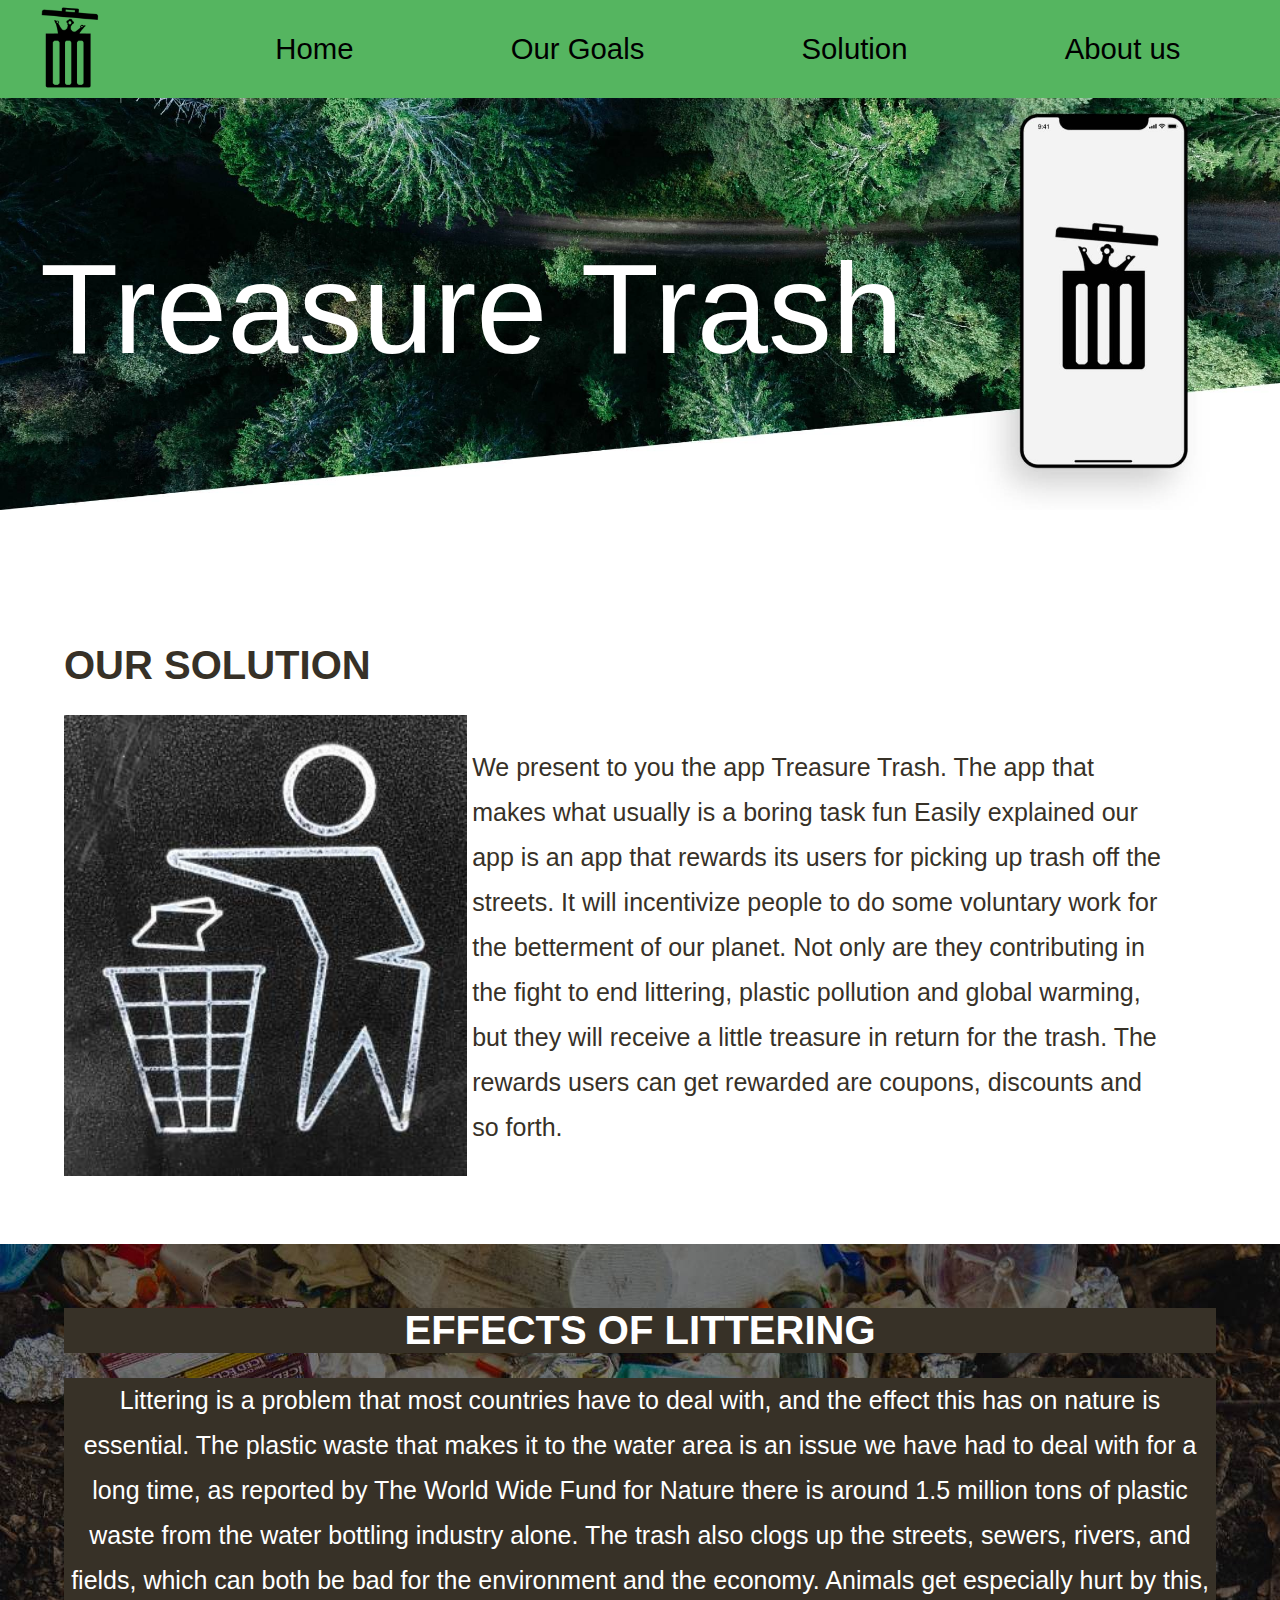
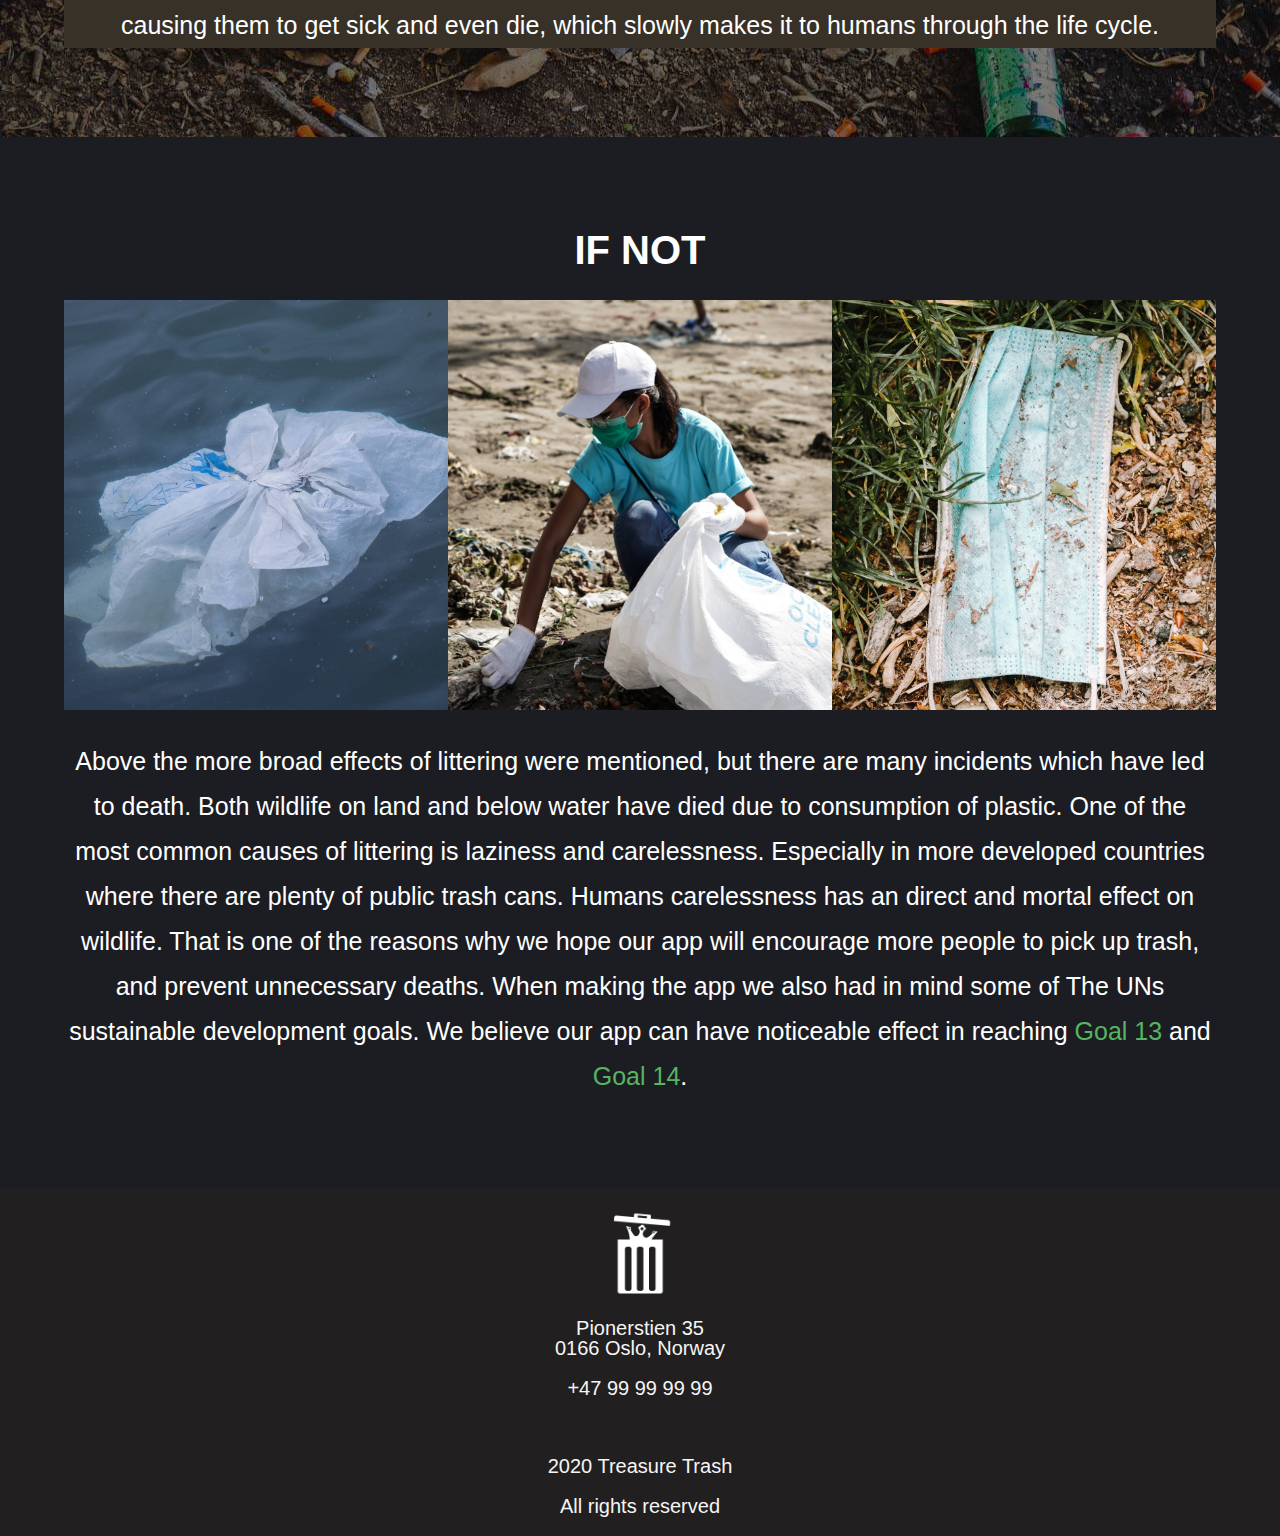
<file: index.html>
<!DOCTYPE html>

<html lang="en">
    <head>
        <meta charset="utf-8">
        <meta http-equiv="X-UA-Compatible" content="IE=edge">
        <title>Treasure Trash</title>
        <meta name="description" content="">
        <meta name="viewport" content="width=device-width, initial-scale=1">
        <link rel="stylesheet" href="style.css">
        <link rel="stylesheet" href="index.css">
    </head>


    <!-- BODY-->
    <body>
        <!--NAVIGASJONS BAR-->
        <nav>
            <div class="navbar">
                <a href="index.html">
                    <img class="logo" src="logo.png" alt="Logo">
                </a>
                <ul class="navigationButtons">
                    <li><a href="index.html">Home</a></li>
                    <li><a href="our_goals.html">Our Goals</a></li>
                    <li><a href="solution.html">Solution</a></li>
                    <li><a href="about_us.html">About us</a></li>
                </ul>
            </div>
        </nav>

        <div class="hovedside">

		    <div id="bildeheader">
                <img class="img_header" src="Pictures/liten.jpg" alt="Header image">
                <div class="centered">
                    <p class="p_header">
                        Treasure Trash
                    </p>
                </div>
		    </div>
	    

		<div id="main1">
            <h1><strong>OUR SOLUTION</strong></h1>
            <div class="div_bilde1">
                <img class="bilde1" src="Pictures/forsidetrash.jpg" alt="Picture of a person tossing trash">
            </div>
            <div class="p_main1">
                <p>
                We present to you the app Treasure Trash. The app that makes what usually is a boring task fun

                Easily explained our app is an app that rewards its users for picking up trash off the streets. It will incentivize people to do some voluntary work for the betterment of our planet. Not only are they contributing in the fight to end littering, plastic pollution and global warming, but they will receive a little treasure in return for the trash.

                The rewards users can get rewarded are coupons, discounts and so forth.
                </p>
            </div>
        </div>

        <div id="main2">
            <div class="div_main2_h1">
                <h1>EFFECTS OF LITTERING</h1>
            </div>
            <p>Littering is a problem that most countries have to deal with, and the effect this has on nature is essential. The plastic waste that makes it to the water area is an issue we have had to deal with for a long time, as reported by The World Wide Fund for Nature there is around 1.5 million tons of plastic waste from the water bottling industry alone. The trash also clogs up the streets, sewers, rivers, and fields, which can both be bad for the environment and the economy. Animals get especially hurt by this, causing them to get sick and even die, which slowly makes it to humans through the life cycle. </p>
            <!-- https://www.worldwildlife.org/initiatives/oceans -->
        </div>

		<div id="main3">
            <h1>IF NOT</h1>
            <div class="row">
                <div class="column">
                    <img class="img_main3" src="Pictures/bilde1.jpg" style="width:100%" alt="Trash in ocean">
                </div>
                <div class="column">
                    <img class="img_main3" src="Pictures/bilde2.jpg" style="width:100%" alt="Person picking up trash">
                </div>
                <div class="column">
                    <img class="img_main3" src="Pictures/bilde3.jpg" style="width:100%" alt="Mask on the ground">
                </div>
            </div>
            <p>
                Above the more broad effects of littering were mentioned, but there are many incidents which have led to death. Both wildlife on land and below water have died due to consumption of plastic.
                One of the most common causes of littering is laziness and carelessness. Especially in more developed countries where there are plenty of public trash cans.
                Humans carelessness has an direct and mortal effect on wildlife.
                That is one of the reasons why we hope our app will encourage more people to pick up trash, and prevent unnecessary deaths.
                When making the app we also had in mind some of The UNs sustainable development goals. We believe our app can have noticeable effect in reaching <a href="https://sdgs.un.org/goals/goal13"target="_blank" >Goal 13</a> and <a href="https://sdgs.un.org/goals/goal14" target="_blank">Goal 14</a>.
            </p>
        </div>

        <div class="div_footer_flex">
            <div class="footer">
                <div class="img_div_footer">
                    <img class="img_footer" src="Pictures/Logo_white.png" alt="Logo of Treasure Trash">
                </div>
                <p class="p_footer">
                    <a target="_blank" href="https://www.google.com/maps/place/ELLEN+GLEDITSCHS+HUS,+Pilestredet+35,+0166+Oslo/@59.9194912,10.7332298,17z/data=!3m1!4b1!4m5!3m4!1s0x46416e7bfd89e6cf:0xd04027fb4528a60c!8m2!3d59.9194912!4d10.7354185" style="text-decoration: none; color: whitesmoke;">
                    Pionerstien 35
                    <br>
                    0166 Oslo, Norway
                    </a>
                </p>
                <p class="p_footer">+47 99 99 99 99</p>
                <br>
                <p class="p_footer">2020 Treasure Trash</p>
                <p class="p_footer">All rights reserved</p>
            </div>
        </div>

    </div>
    </body>
</html>
</file>
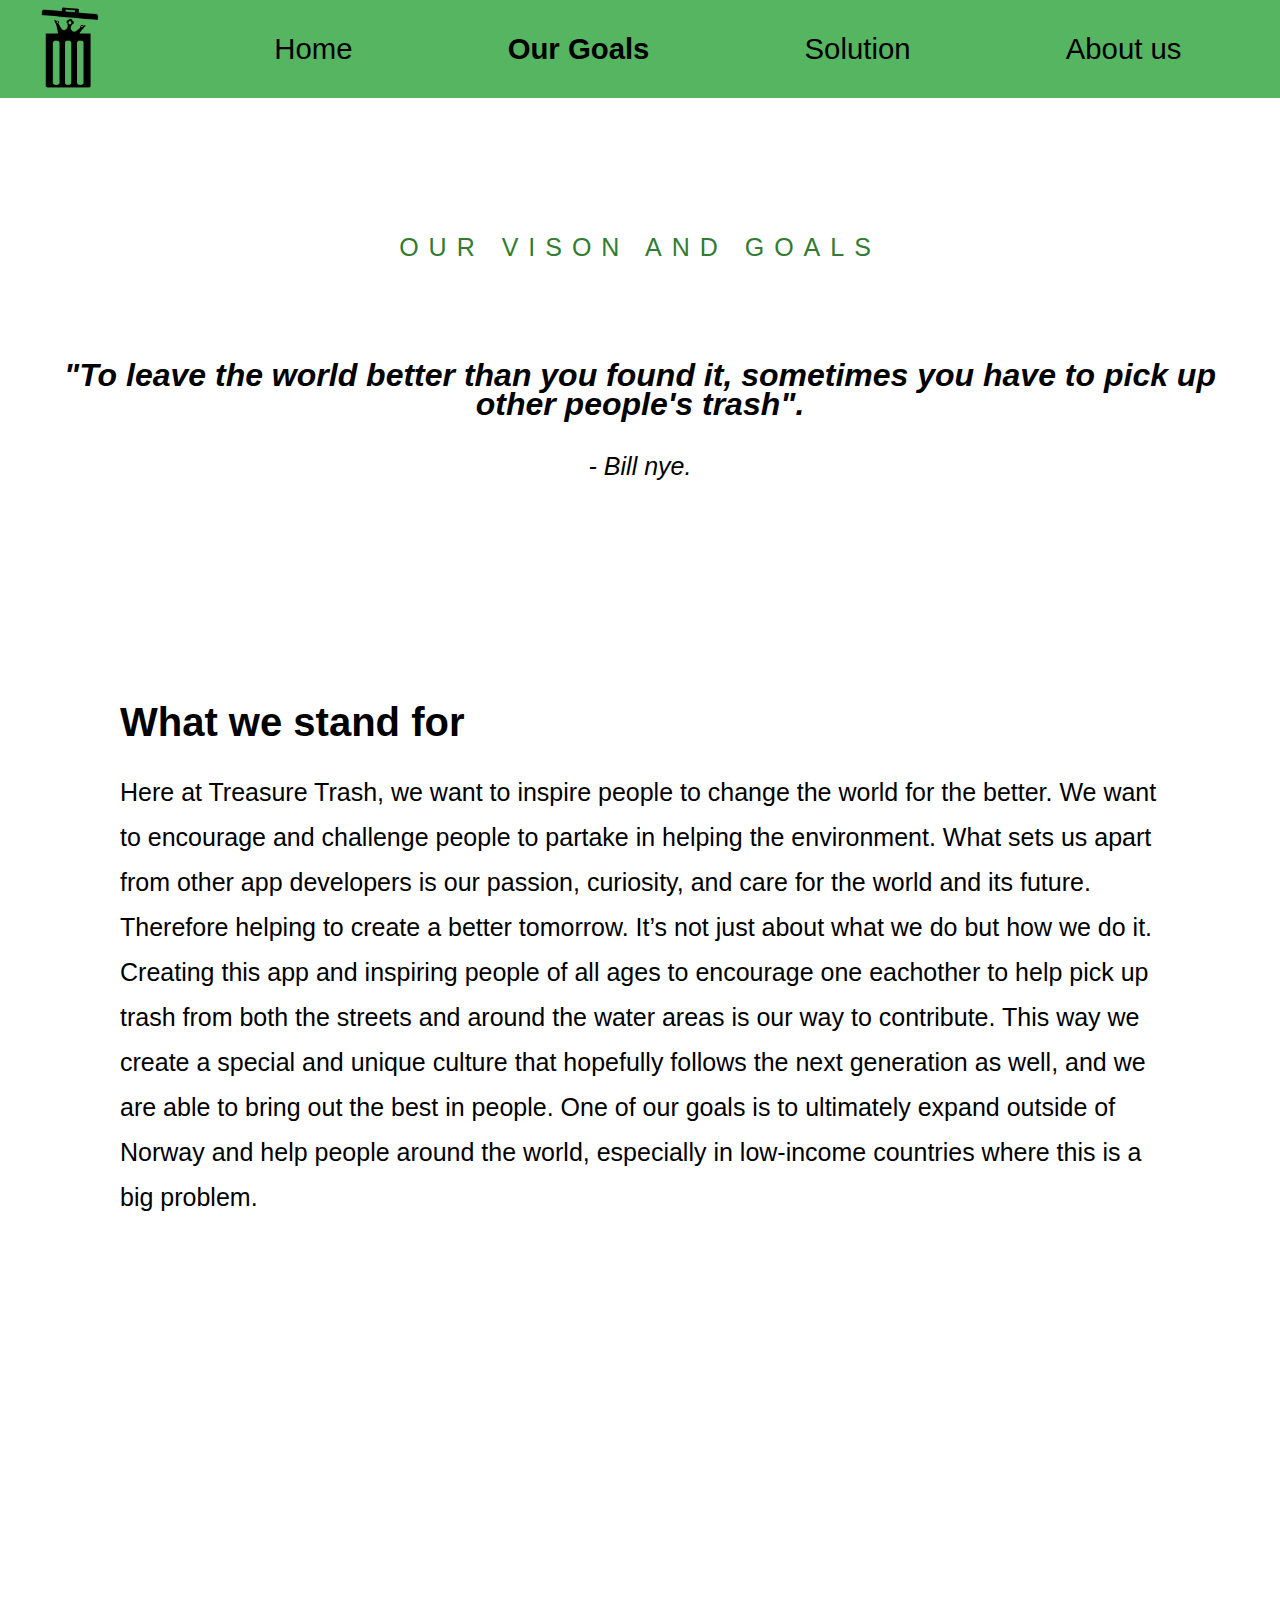
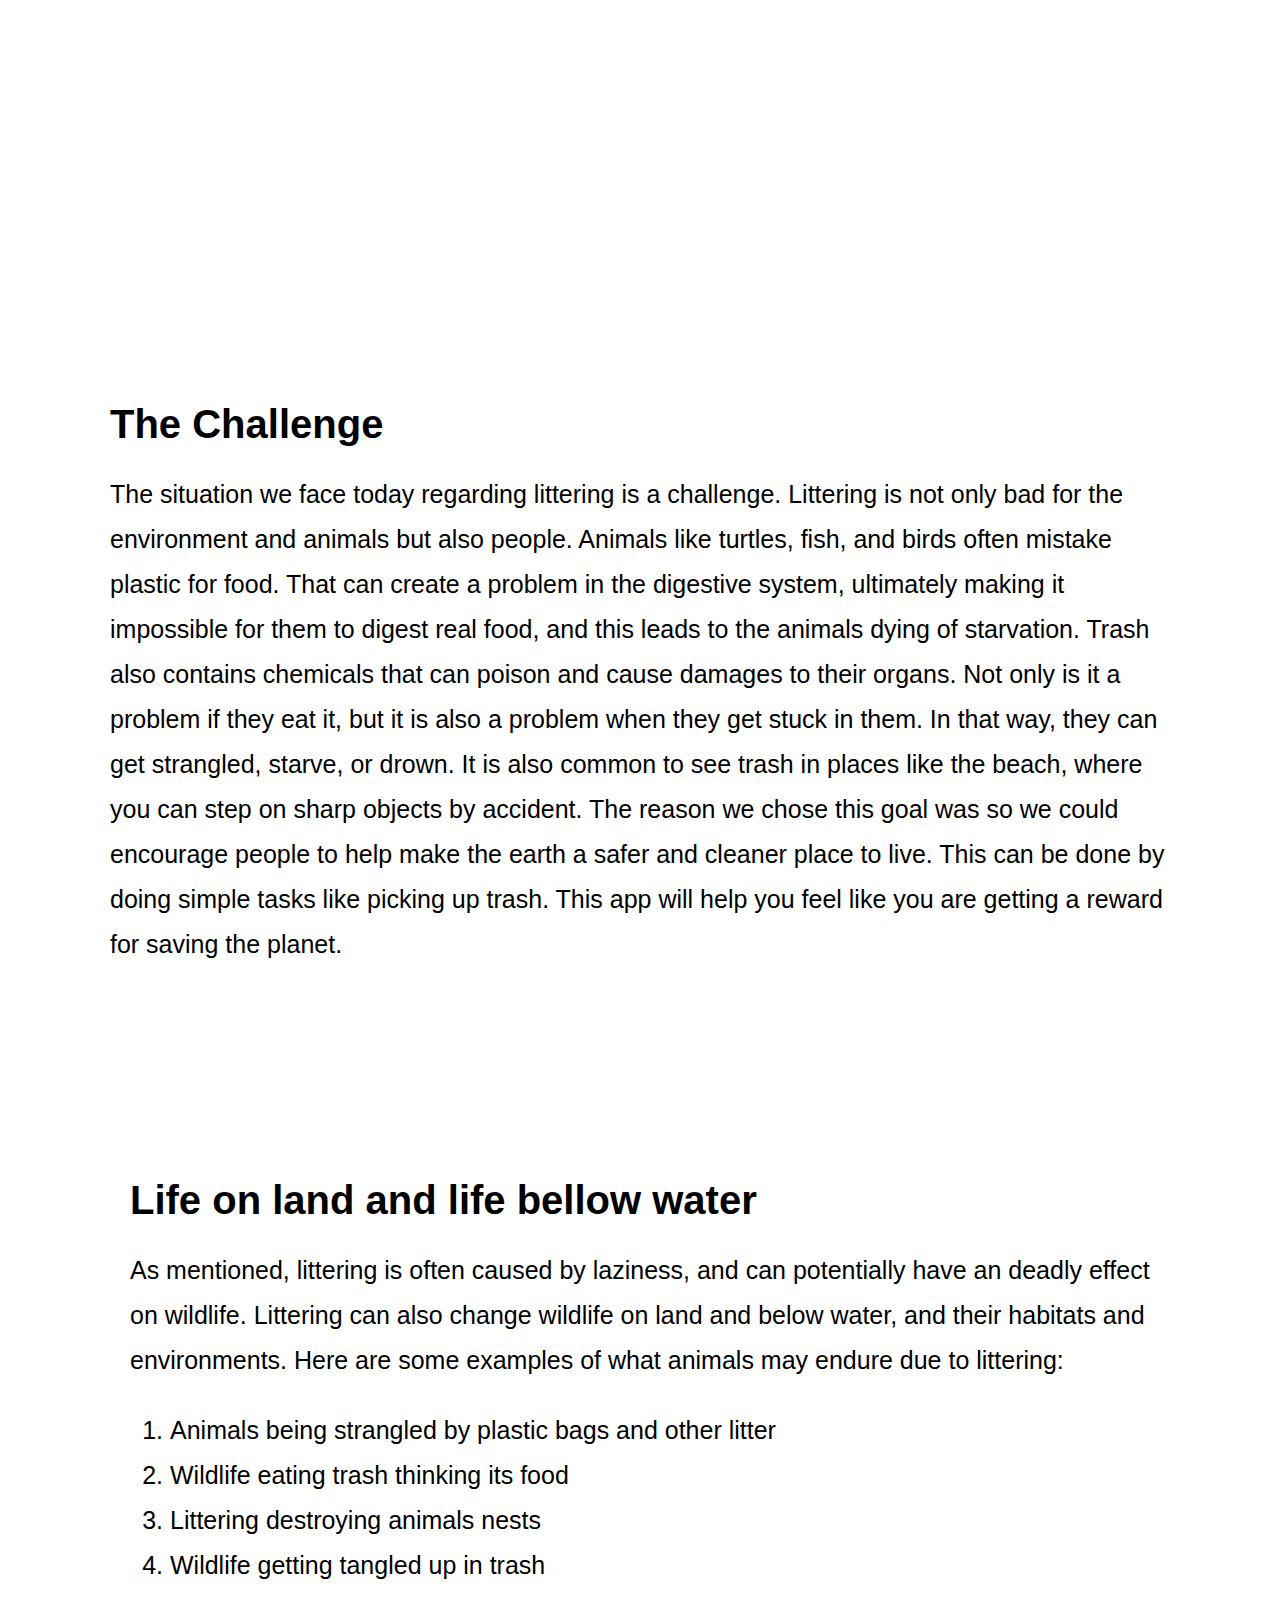
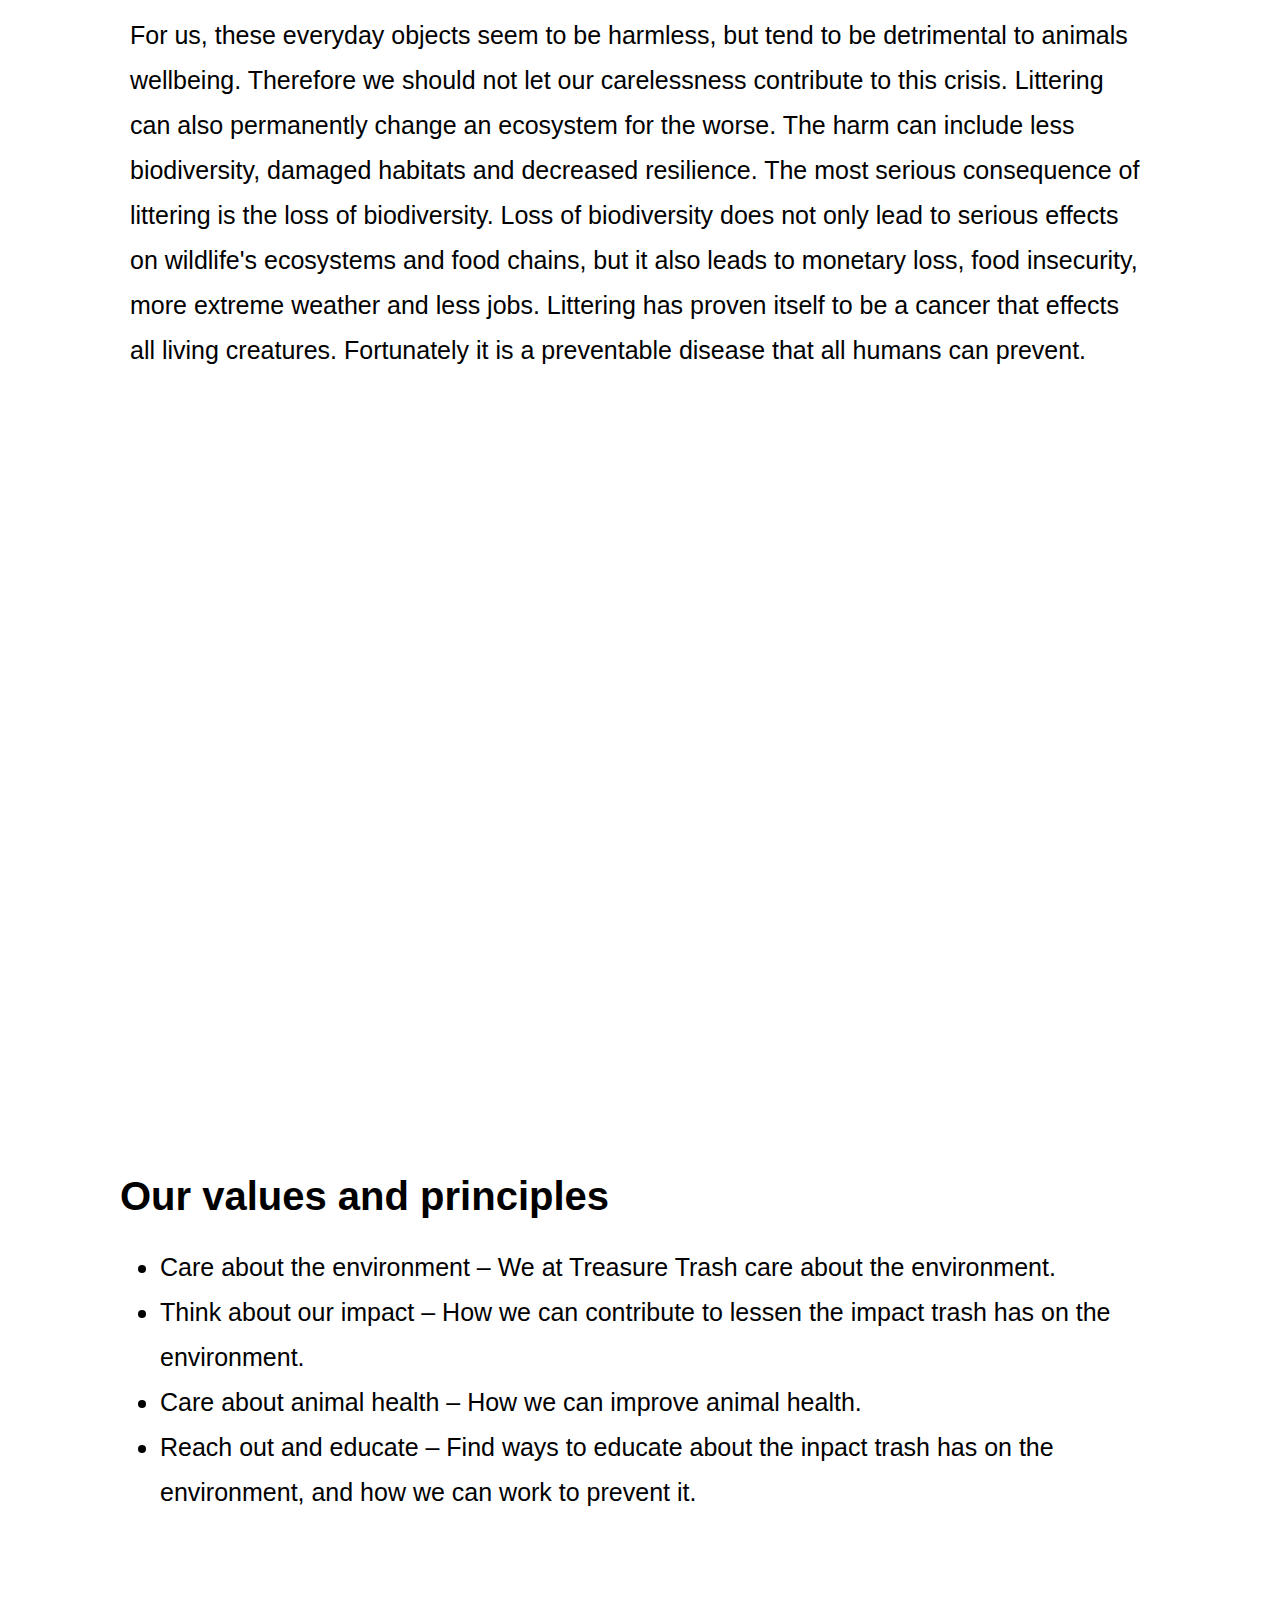
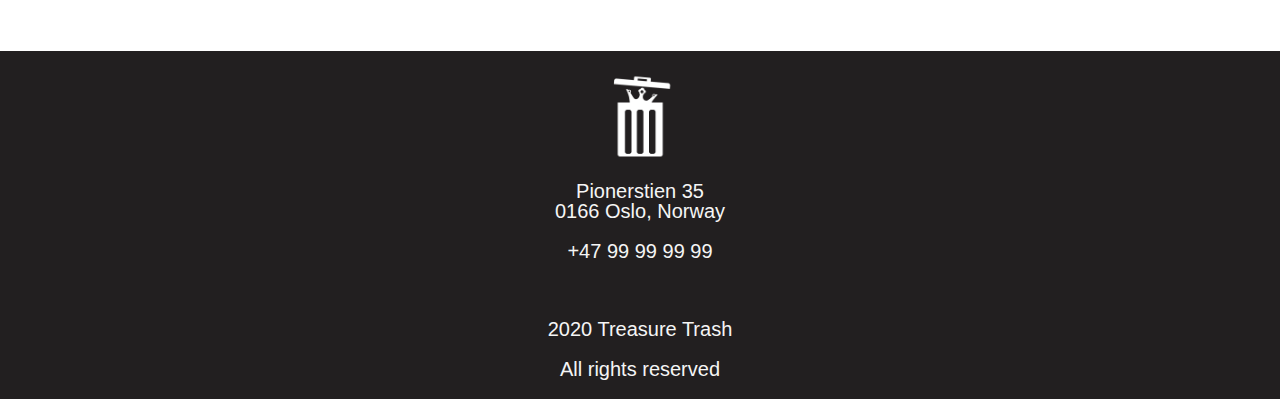
<file: our_goals.html>
<!DOCTYPE html>

<html lang="en">
    <head>
        <meta charset="utf-8">
        <meta http-equiv="X-UA-Compatible" content="IE=edge">
        <title>Treasure Trash - Our Goals</title>
        <meta name="description" content="">
        <meta name="viewport" content="width=device-width, initial-scale=1">
        <link rel="stylesheet" href="style.css">
        <link rel="stylesheet" href="our_goals.css">
       
    </head>


    <!-- BODY-->
    <body class="body">

        <!--NAVIGASJONS BAR-->

        <nav>
            <div class="navbar">
                <a href="index.html">
                <img class="logo" src="logo.png" alt="Logo">
            </a>
                
                <ul class="navigationButtons">
                    <li><a href="index.html">Home</a></li>
                    <div class="hover"><li><a href="our_goals.html">Our Goals</a></li></div>
                    <li><a href="solution.html">Solution</a></li>
                    <li><a href="about_us.html">About us</a></li>
                </ul>
            </div>
    
        </nav>

    </body>
    <body>
        <div class="banner">
            <div class= "pimg1">
                <div class= "ptext1">
                    <span class="border2"></span>
                    <p>Our vison and goals </p>
                </div>
            </div>
        </div>
        
        <section class="section section-1">
            <h1> "To leave the world better than you found it, sometimes you have to pick up other people's trash".</h1>
            <p>
                - Bill nye.
            </p>
        </section>
        

        <section class="section section-2">
            <h2>What we stand for </h2>
            <p>
            Here at Treasure Trash, we want to inspire people to change the world for the better. 
            We want to encourage and challenge people to partake in helping the environment. 
            What sets us apart from other app developers is our passion, curiosity, and care for the world and its future. 
            Therefore helping to create a better tomorrow. It’s not just about what we do but how we do it. 
            Creating this app and inspiring people of all ages to encourage one eachother to help pick up trash from both the streets and around the water areas is our way to contribute. 
            This way we create a special and unique culture that hopefully follows the next generation as well, and we are able to bring out the best in people. 
            One of our goals is to ultimately expand outside of Norway and help people around the world, especially in low-income countries where this is a big problem.
            </p>
        </section>
        
        <div class="ptext2">
            <div class= "pimg3">
                <div class= "ptext">
                    <span class="border2">
                    </span>
                </div>
            </div>
        </div>

        <section class="section section-3">
            <h2>The Challenge</h2>
            <p>
                The situation we face today regarding littering is a challenge. 
                Littering is not only bad for the environment and animals but also people. Animals like turtles, fish, and birds often mistake plastic for food. 
                That can create a problem in the digestive system, ultimately making it impossible for them to digest real food, and this leads to the animals dying of starvation. 
                Trash also contains chemicals that can poison and cause damages to their organs. 
                Not only is it a problem if they eat it, but it is also a problem when they get stuck in them. In that way, they can get strangled, starve, or drown. 
                It is also common to see trash in places like the beach, where you can step on sharp objects by accident.
                The reason we chose this goal was so we could encourage people to help make the earth a safer and cleaner place to live. 
                This can be done by doing simple tasks like picking up trash. This app will help you feel like you are getting a reward for saving the planet.</p>
        </section>
    
        <section class="section section-4">
            <h2>Life on land and life bellow water</h2>
            <p>
            As mentioned, littering is often caused by laziness, and can potentially have an deadly effect on wildlife. 
            Littering can also change wildlife on land and below water, and their habitats and environments. Here are some examples of what animals may endure due to littering: 
            </p>

            <ol>
	            <li class="li_section6">Animals being strangled by plastic bags and other litter</li>
	            <li class="li_section6">Wildlife eating trash thinking its food</li>
	            <li class="li_section6">Littering destroying animals nests</li>
                <li class="li_section6">Wildlife getting tangled up in trash</li>
            
            </ol>
            
            <p>
            For us, these everyday objects seem to be harmless, but tend to be detrimental to animals wellbeing. 
            Therefore we should not let our carelessness contribute to this crisis.
            Littering can also permanently change an ecosystem for the worse. 
            The harm can include less biodiversity, damaged habitats and decreased resilience. The most serious consequence of littering is the loss of biodiversity. 
            Loss of biodiversity does not only lead to serious effects on wildlife's ecosystems and food chains, 
            but it also leads to monetary loss, food insecurity, more extreme weather and less jobs. 
            Littering has proven itself to be a cancer that effects all living creatures. Fortunately it is a preventable disease that all humans can prevent.
            </p>
            <!-- 
                https://www.sciencedirect.com/science/article/pii/B9780128150603000086
                https://myenergi.com/blog/2019/08/23/the-effects-of-littering-on-wildlife/
                https://www.treehugger.com/problems-caused-shrinking-biodiversity-4858748
                http://environment.cenn.org/waste-management/publications/reasons-consequences-possible-solutions-littering/ 
            -->
        </section>
        <div class= "pimg5">
            <div class= "ptext">
                <span class="border2">
                </span>
            </div>
        </div>


        <section class="section section-6">
            <h2> Our values and principles</h2>
            <ul>
                <li class="li_section6">Care about the environment – We at Treasure Trash care about the environment.</li>
                <li class="li_section6">Think about our impact – How we can contribute to lessen the impact trash has on the environment.</li>
                <li class="li_section6">Care about animal health – How we can improve animal health.</li>
                <li class="li_section6">Reach out and educate – Find ways to educate about the inpact trash has on the environment, and how we can work to prevent it.</li>
            </ul>
        </section>
        
        <div class="div_footer_flex">
            <div class="footer">
                <div class="img_div_footer">
                    <img class="img_footer" src="Pictures/Logo_white.png" alt="Logo of Treasure Trash">
                </div>
                <p class="p_footer">
                    <a target="_blank" href="https://www.google.com/maps/place/ELLEN+GLEDITSCHS+HUS,+Pilestredet+35,+0166+Oslo/@59.9194912,10.7332298,17z/data=!3m1!4b1!4m5!3m4!1s0x46416e7bfd89e6cf:0xd04027fb4528a60c!8m2!3d59.9194912!4d10.7354185" style="text-decoration: none; color: whitesmoke;">
                        Pionerstien 35
                        <br>
                        0166 Oslo, Norway
                    </a>
                </p>
                <p class="p_footer">+47 99 99 99 99</p>
                <br>
                <p class="p_footer">2020 Treasure Trash</p>
                <p class="p_footer">All rights reserved</p>
            </div> 
        </div>         
    </body>
</html>
</file>
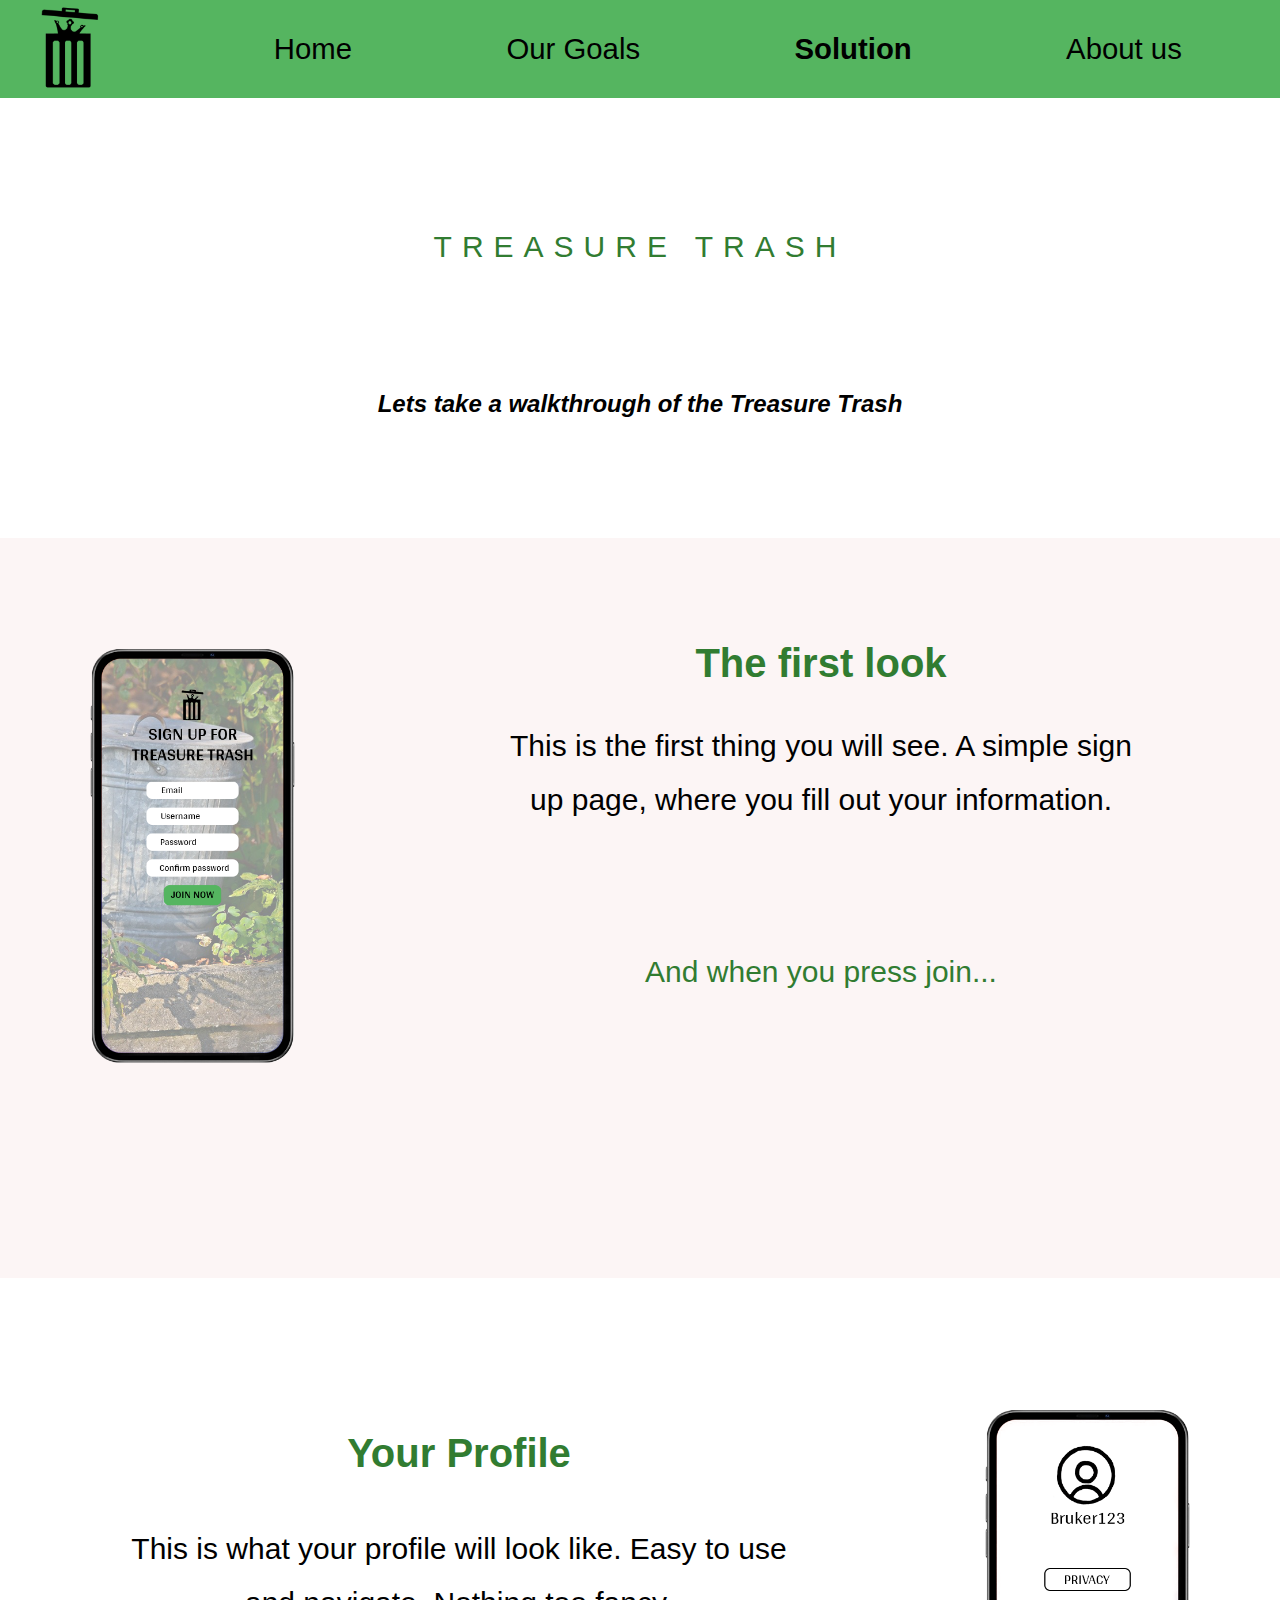
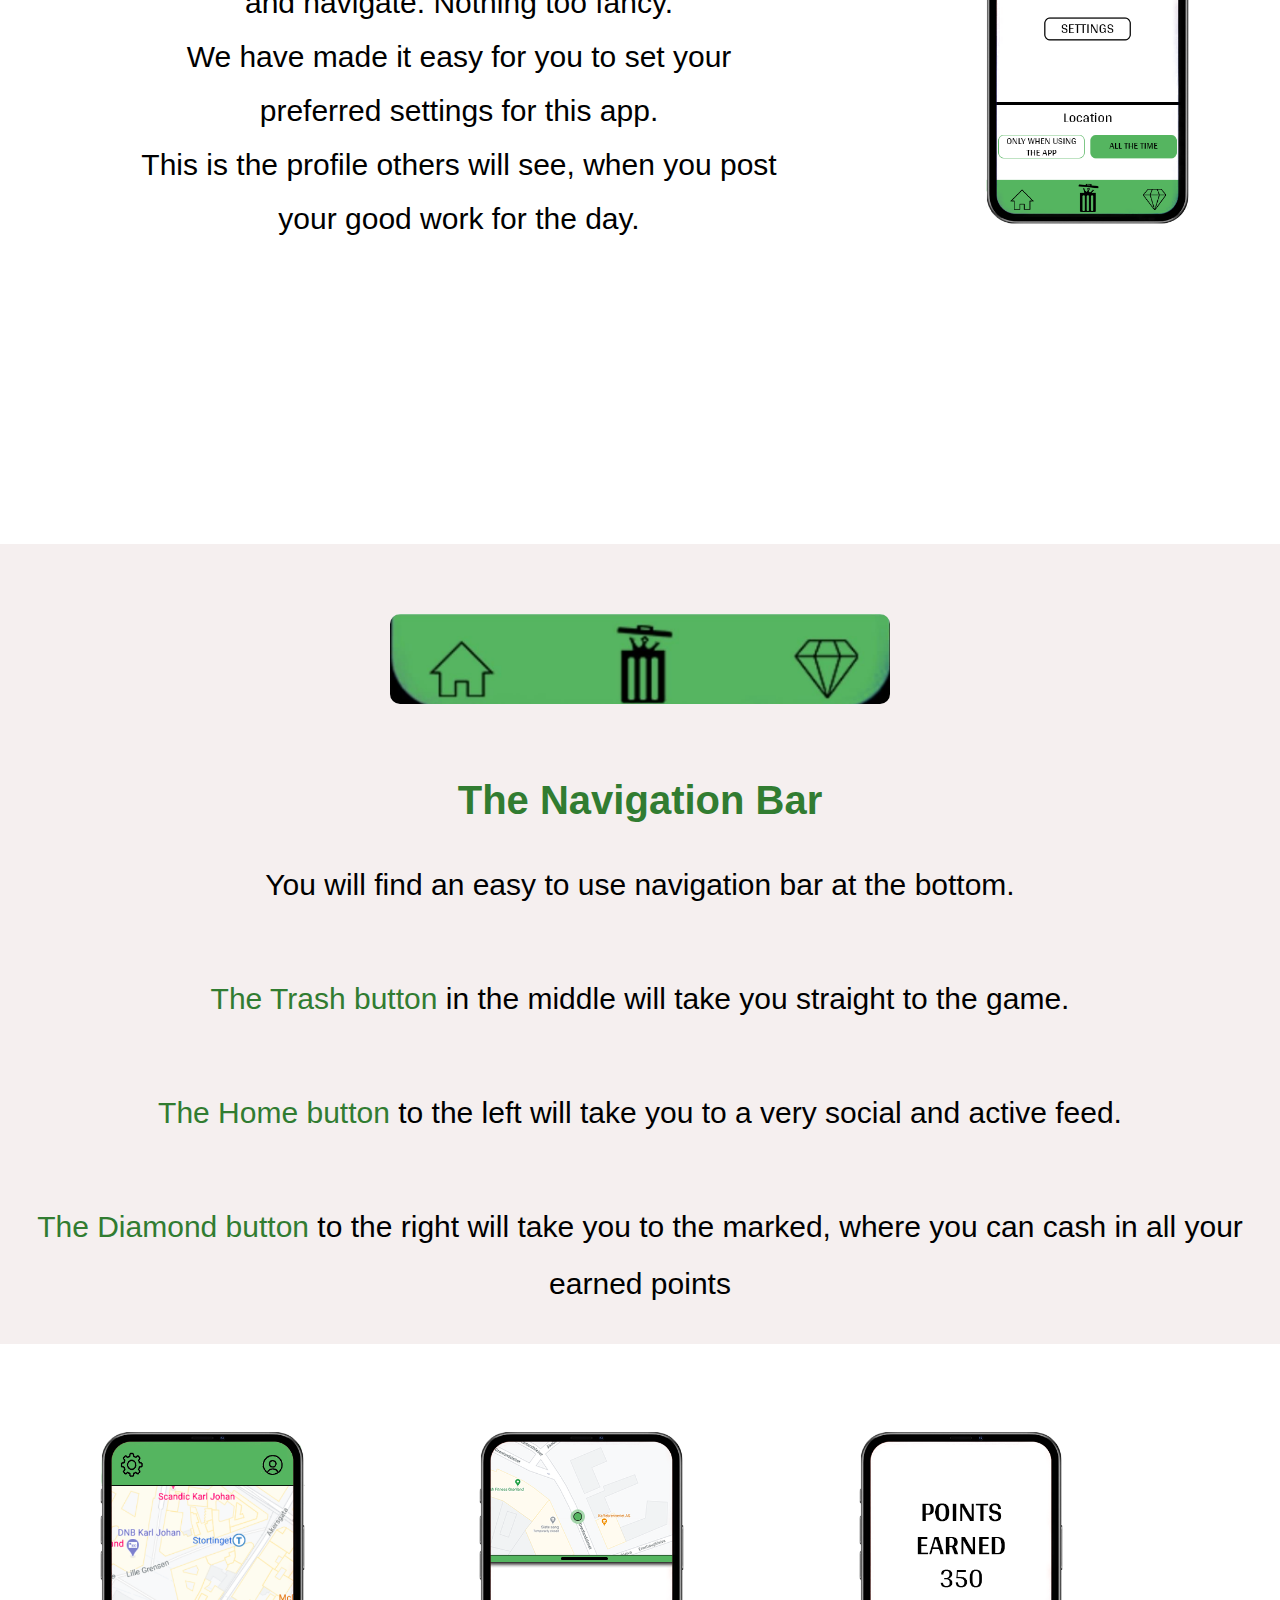
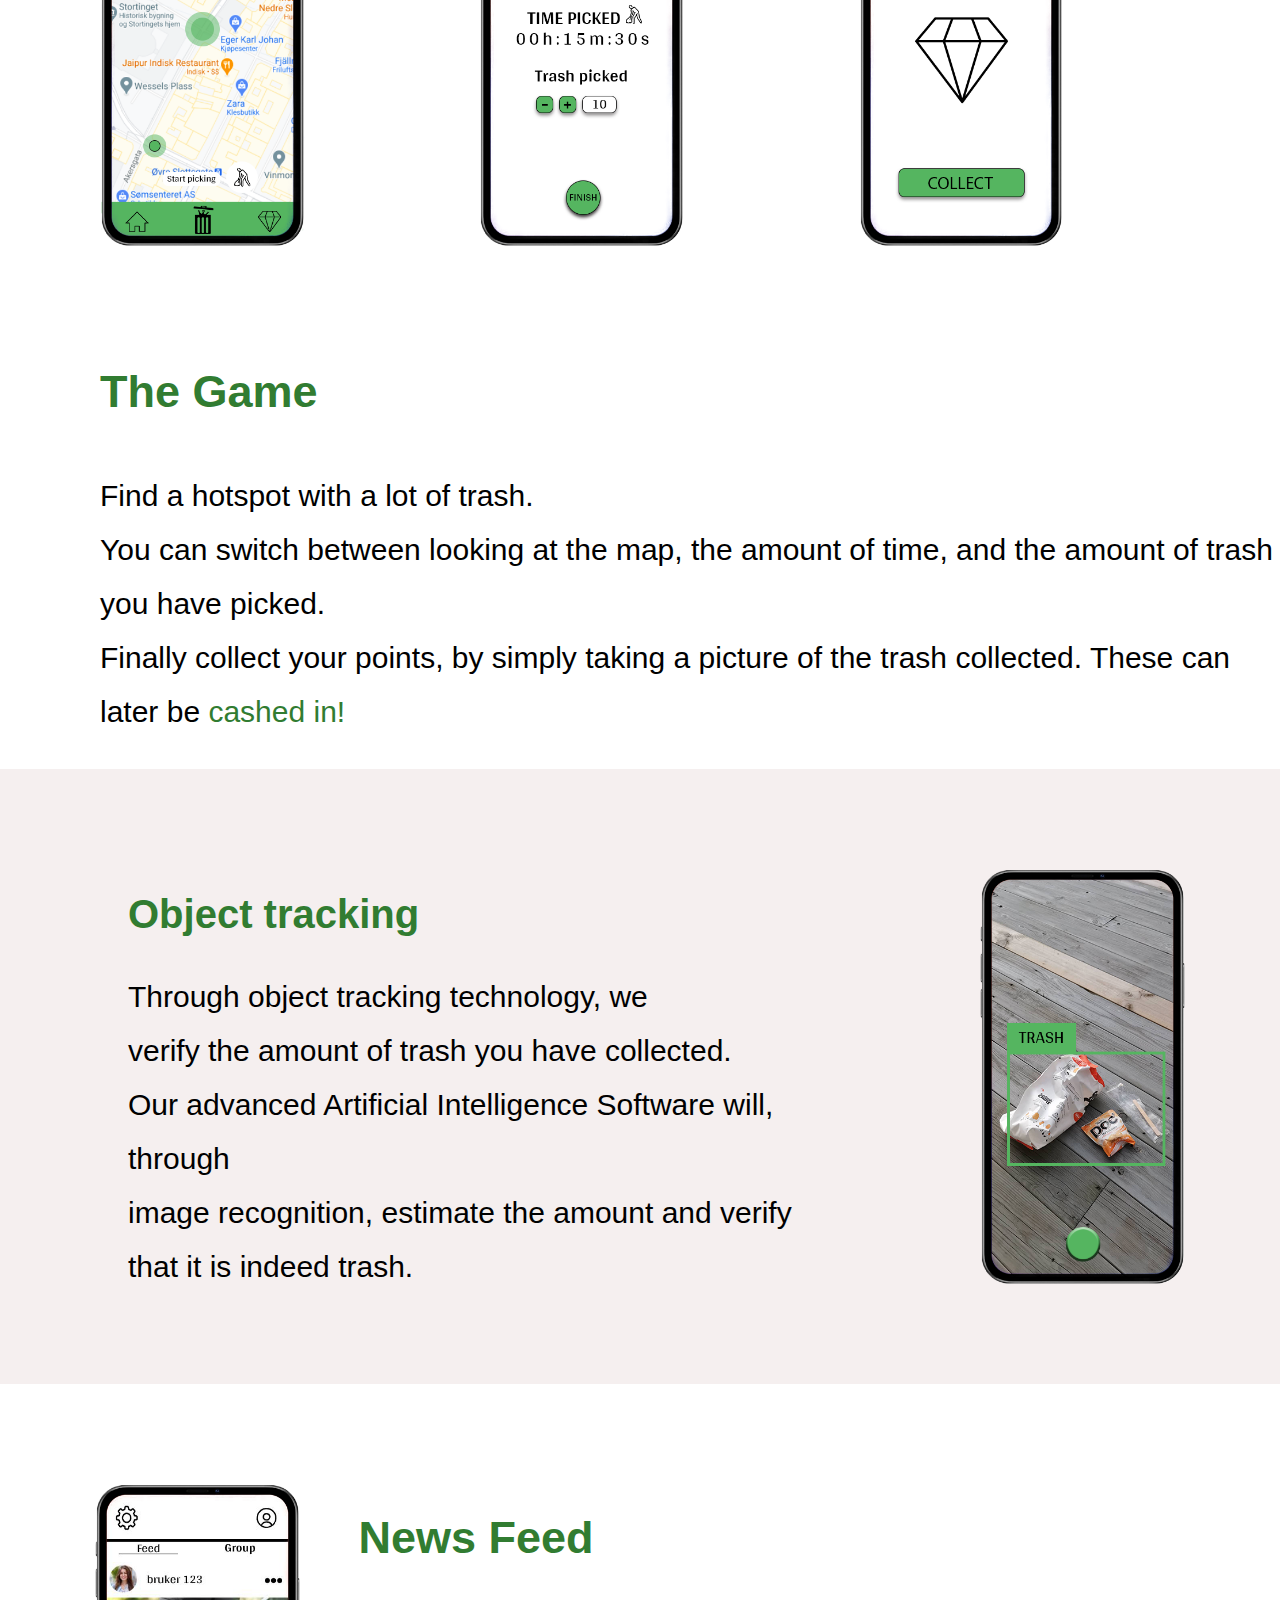
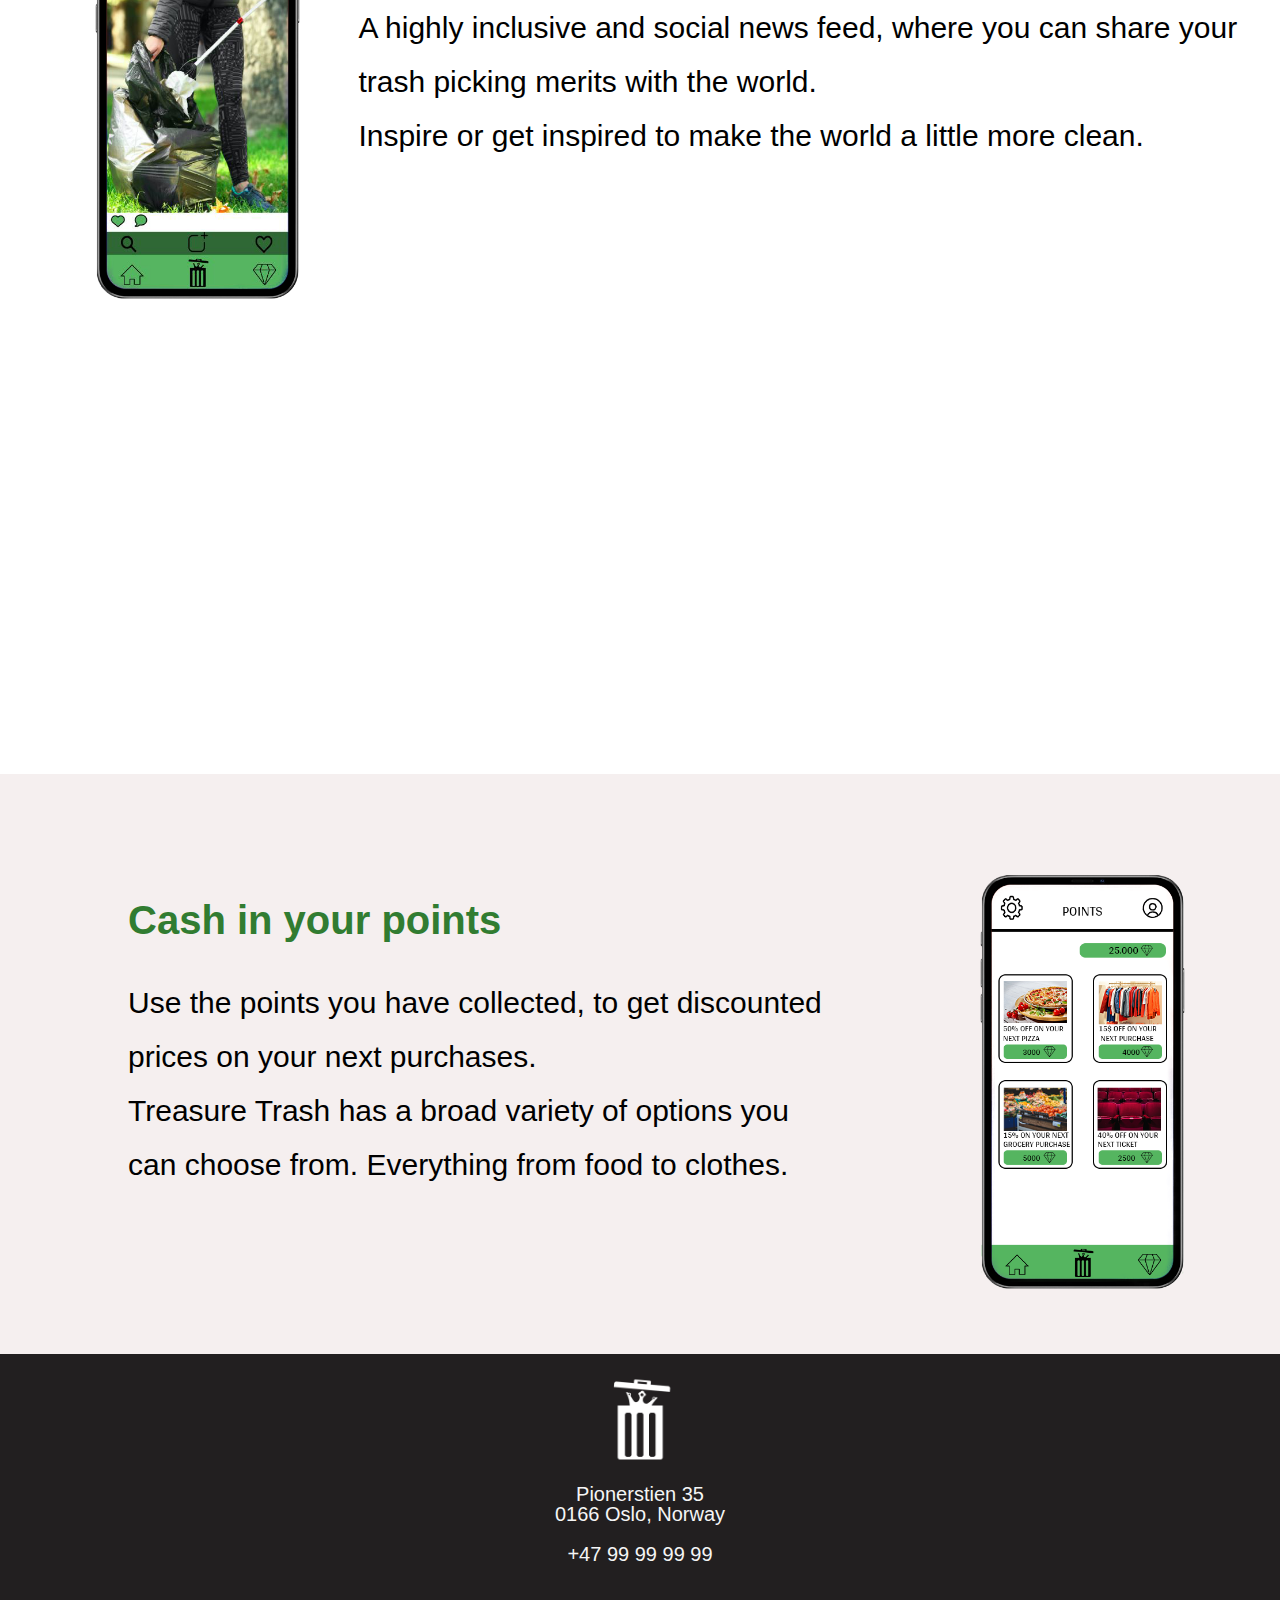
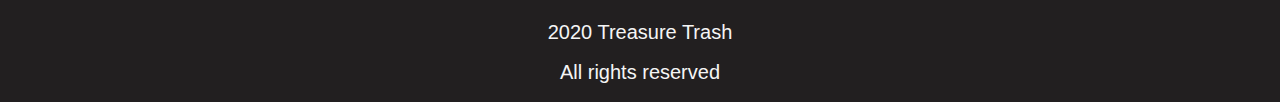
<file: solution.html>
<!DOCTYPE html>

<html lang="en">
    <head>
        <meta charset="utf-8">
        <meta http-equiv="X-UA-Compatible" content="IE=edge">
        <title>Treasure Trash - Solution</title>
        <meta name="description" content="">
        <meta name="viewport" content="width=device-width, initial-scale=1">
        <link rel="stylesheet" href="style.css">
        <link rel="stylesheet" href="solution.css">
    </head>


    <!-- BODY-->
    <body class="body">

        <!--NAVIGASJONS BAR-->

        <nav>
            <div class="navbar">
               <a href="index.html">
                <img class="logo" src="logo.png" alt="Logo"></a>
                
                <ul class="navigationButtons">
                    <li><a href="index.html">Home</a></li>
                    <li><a href="our_goals.html">Our Goals</a></li>
                   <div class="hover"><li><a href="solution.html">Solution</a></li></div>
                    <li><a href="about_us.html">About us</a></li>
                </ul>
            </div>
    
        </nav>

</body>

<body>

    <div class="hovedside">
             

        <div class="banner">
    
        <div class= "pimg1">
            <div class= "ptext1">
                <span class="border2"></span>
                <p> TREASURE TRASH </p>
            
        </div>
    </div>
        </div>
    </div>

    
    <section class="section section-1">
        <h2> Lets take a walkthrough of the Treasure Trash</h2>
        <p>
            
        </p>
    

    
    <div class= "appbilde1">
        <div class= "ptext">
            <span class="border trans">
        
            </span>
            </div>
    </div>

</section>
    <section class="section section-2">
        <h2>The first look</h2>
       <p class="paragraph2">
            This is the first thing you will see. A simple sign up page, where you fill out your information.
        </p>
        <div class="bla_ned" id="bla_ned"><a href="#bla_ned">And when you press join...</a></div>

     
         </section>

        
         

         

<br>
<br>

  <div class="ptext2">
    
    <div class= "appbilde2">
        <div class= "ptext">
            <span class="border2">
            
            </span>
            </div>
    </div>
  </div>

    <section class="section section-3">
        <h2>Your Profile</h2>
        <p class="paragraph3">
            This is what your profile will look like. Easy to use and navigate. Nothing too fancy.
            <br>
            We have made it easy for you to set your preferred settings for this app.
            <br>
            This is the profile others will see, when you post your good work for the day. 
        </p>

        
    </section>

  
 

    
    <!--App NAVBAR-->

    <section class="section section-4">
        <div class= "app-navbar">
            <div class= "ptext">
                <span class="border trans">
            
                </span>
                </div>
        </div>
                <br>

    
    
        <h2>The Navigation Bar</h2>
       <p class="paragraph4"> 
            You will find an easy to use navigation bar at the bottom. 
            <br>
            <br>
            <a href="#game-id">The Trash button</a> in the middle will take you straight to the game. 
        
            <br>
            <br>
            <a href="#home-id">The Home button</a> to the left will take you to a very social and active feed.
            
            <br>
            <br>
            <a href="#marked">The Diamond button</a> to the right will take you to the marked, where you can cash in all your earned points
        </p>
         </section>

         <!--THE GAME-->
        
         <div class="gamesection" id="game-id"> 
        <div class="game-bilde">
            <img src="Pictures/app-hotspot.png" class="game_image1" alt="app-feed-bilde" >
            <img src="Pictures/app-timepicked.png" class="game_image2" alt="app-feed-bilde" >
            <img src="Pictures/app-points.png" class="game_image3" alt="app-feed-bilde" >            
        </div>
            <div class="gamesection-text">
                <h2>The Game</h2> 
                <p class= "gamesection-paragraph1"> Find a hotspot with a lot of trash.
                    <br>
                    You can switch between looking at the map, the amount of time, and the amount of trash you have picked.
                    <br>
                    Finally collect your points, by simply taking a picture of the trash collected. These can later be <a href="#marked">cashed in!</a>
                </p>       
                
            </div>
                
            </div>
    


         
    <!--Neste sction-->

  

    <div class="section-6"> <img src="Pictures/app-objectTracking.png" class="section6_image" alt="app-scanning-bilde" >

        <div class="gameinfo">
            <h2>Object tracking</h2> 
            <p class= "paragraph6"> Through object tracking technology, we
                <br>
                verify the amount of trash you have collected.
                <br>
                Our advanced Artificial Intelligence Software will, through
                <br>
                image recognition, estimate the amount and verify that it is indeed trash.
                

            </p>       
            
        </div>
            
        </div>

        <div class="id" id="home-id"></div>

       

        <div class="section-5"> <img src="Pictures/app-AI.png" class="section5_image" alt="app-feed-bilde" >

            <div class="productinfo">
                <h2>News Feed</h2> 
                <p class= "paragraph5"> A highly inclusive and social news feed, where you can share your trash picking merits with the world.
                    <br>
                    Inspire or get inspired to make the world a little more clean.
                </p>       
                
            </div>
                
            </div>

            <div class="section-6" id="marked"> <img src="Pictures/app-points-marked.png" class="section6_image" alt="app-scanning-bilde" >

                <div class="gameinfo">
                    <h2>Cash in your points</h2> 
                    <p class= "paragraph6"> Use the points you have collected, to get discounted prices on your next purchases. 
                        <br>
                        Treasure Trash has a broad variety of options you can choose from. Everything from food to clothes.
                    </p>       
                    
                </div>
                    
                </div>
    

    
        
    


        <div class="div_footer_flex">
        <div class="footer">
            <div class="img_div_footer">
                <img class="img_footer" src="Pictures/Logo_white.png" alt="Logo of Treasure Trash">
            </div>
            <p class="p_footer">
                <a target="_blank" href="https://www.google.com/maps/place/ELLEN+GLEDITSCHS+HUS,+Pilestredet+35,+0166+Oslo/@59.9194912,10.7332298,17z/data=!3m1!4b1!4m5!3m4!1s0x46416e7bfd89e6cf:0xd04027fb4528a60c!8m2!3d59.9194912!4d10.7354185" style="text-decoration: none; color: whitesmoke;">
                    Pionerstien 35
                    <br>
                    0166 Oslo, Norway
                </a>
            </p>
            <p class="p_footer">+47 99 99 99 99</p>
            <br>
            <p class="p_footer">2020 Treasure Trash</p>
            <p class="p_footer">All rights reserved</p>
        </div>
    </div>
    </div>

    <!--

    Sources / Pictures

Diamant til logo
https://www.google.com/search?as_st=y&tbm=isch&hl=en&as_q=diamond+icon&as_epq=&as_oq=&as_eq=&imgsz=&imgar=&imgc=&imgcolor=&imgtype=&cr=&as_sitesearch=&safe=images&as_filetype=&tbs=sur%3Acl#imgrc=rw13TgUp0bIN2M

Settings
https://www.google.com/search?as_st=y&tbm=isch&hl=en&as_q=settings+icon&as_epq=&as_oq=&as_eq=&imgsz=&imgar=&imgc=&imgcolor=&imgtype=&cr=&as_sitesearch=&safe=images&as_filetype=&tbs=sur%3Acl#imgrc=e9QWTsiyeV_ddM

diamant
https://www.google.com/search?as_st=y&tbm=isch&hl=en&as_q=diamond+icon&as_epq=&as_oq=&as_eq=&imgsz=&imgar=&imgc=&imgcolor=&imgtype=&cr=&as_sitesearch=&safe=images&as_filetype=&tbs=sur%3Acl#imgrc=27OqHYNjjRR-2M	

pizza
https://www.google.com/search?q=+pizza&tbm=isch&ved=2ahUKEwirlqKDqZHtAhViiIsKHQOjBUsQ2-cCegQIABAA&oq=+pizza&gs_lcp=CgNpbWcQAzIECCMQJzIECAAQQzIECAAQQzICCAAyAggAMgIIADICCAAyAggAMgIIADICCAA6BggAEAcQHlDCQli5R2C7TGgAcAB4AIABSYgBkgOSAQE2mAEAoAEBqgELZ3dzLXdpei1pbWfAAQE&sclient=img&ei=-NC3X6u6MeKQrgSDxpbYBA&safe=images&tbs=sur%3Acl&hl=en#imgrc=dHvUaWOBwfsDaM

clothes 
https://www.google.com/search?as_st=y&tbm=isch&hl=en&as_q=clothes&as_epq=&as_oq=&as_eq=&imgsz=&imgar=&imgc=&imgcolor=&imgtype=&cr=&as_sitesearch=&safe=images&as_filetype=&tbs=sur%3Acl#imgrc=5FxKhfniTsoY8M

groceries
https://www.google.com/search?as_st=y&tbm=isch&hl=en&as_q=grocery+store&as_epq=&as_oq=&as_eq=&imgsz=&imgar=&imgc=&imgcolor=&imgtype=&cr=&as_sitesearch=&safe=images&as_filetype=&tbs=sur%3Acl#imgrc=kjjN22HYObgGgM

homebutton
https://www.google.com/search?as_st=y&tbm=isch&hl=en&as_q=home+button+icon&as_epq=&as_oq=&as_eq=&imgsz=&imgar=&imgc=&imgcolor=&imgtype=&cr=&as_sitesearch=&safe=images&as_filetype=&tbs=sur%3Acl#imgrc=hxx3VPx3PFYxaM

cinema
https://www.google.com/search?q=movie+thertre&tbm=isch&ved=2ahUKEwjs04-5tJHtAhWNsCoKHcUZDn8Q2-cCegQIABAA&oq=movie+ther&gs_lcp=CgNpbWcQARgCMgIIADICCAAyAggAMgIIADICCAAyAggAMgIIADICCAAyAggAMgIIADoECCMQJ1Dx0AFYst8BYKvtAWgAcAB4AIABP4gBzQSSAQIxMJgBAKABAaoBC2d3cy13aXotaW1n&sclient=img&ei=8ty3X-ySIY3hqgHFs7j4Bw&safe=images&tbs=sur%3Acl&hl=en#imgrc=nvxsGf7iRbBItM

Trash background
https://www.google.com/search?as_st=y&tbm=isch&hl=en&as_q=trash&as_epq=&as_oq=&as_eq=&imgsz=&imgar=&imgc=&imgcolor=&imgtype=&cr=&as_sitesearch=&safe=images&as_filetype=&tbs=sur%3Acl#imgrc=elCEj_9iINUgaM

trash picking 
https://www.google.com/search?q=picking+icon&tbm=isch&ved=2ahUKEwjYs5H_kpLtAhXTzioKHU8ZCD4Q2-cCegQIABAA&oq=picking+icon&gs_lcp=CgNpbWcQAzICCAAyAggAMgYIABAFEB4yBggAEAUQHjIGCAAQBRAeMgYIABAFEB4yBggAEAUQHjIGCAAQBRAeMgYIABAFEB4yBggAEAUQHjoECCMQJ1CgmwFYuqoBYJysAWgAcAB4AIABVIgB4wWSAQIxMpgBAKABAaoBC2d3cy13aXotaW1n&sclient=img&ei=FkC4X9jQEtOdqwHPsqDwAw&safe=images&tbs=sur%3Acl&hl=en#imgrc=QIdxe_CeaG2oDM

    -->

</body>
</html>
</file>
<file: style.css>
.navbar{
    overflow: hidden;
    position: fixed;
    top: 0;
    right: 0;
    width: 100%;
    background-color: rgb(85, 181, 96);
    min-height: 90px;
    justify-content: space-around;
    display: flex;
    align-items: center; 
    z-index: 200;
    
}

.logo{
    width: 180x;
    height: 90px;
}

.navigationButtons{
    display: flex;
    justify-content: space-around;
    align-items: center;
    list-style: none;
    color:black;
    width: 83%;
    font-family: Arial, Helvetica, sans-serif;
    font-size: 22pt;
}

.navigationButtons a{
    text-decoration: none;
    color: black;
}

.navigationButtons a:hover{
    text-decoration: underline;
    color: black;
}

.hover{
    text-decoration: underline;
    color: black;
    font-weight: bold;
}



.navbar ul{
    list-style: none;
    
}

.navbar li{
    display: inline-flex;
    padding: 0px 4px;
}

.navbar a{
    padding: 2px; 
    text-decoration: none;
    color: black;
    transition: 0.5s;
}


body{
	font-family: sans-serif;
}

.p_footer{
    font-size: 20px;
}

/* SOLUTION */
.banner{
    margin-top: 100px;
    position: relative;
    text-align: center;
    color: rgb(16, 78, 16);
    height: 200px;
  }
  
  .img-banner{
      height: 300px;
      width: 100%;
      opacity: 0.4;
  }
  
  .banner-text{
  position: absolute;
  top: 50%;
  left: 50%;
  transform: translate(-50%, -50%);
  }

  .footer{
    width: 100%;
    background-color: rgb(34, 31, 32);
    margin-top: 0px;
}
.ul_footer{
    list-style-type: none;
    padding: 5px;
}
.li_footer{
    color: whitesmoke;
    padding: 2px;
    padding-left: 10px;
    margin-left: 10px;
}
.a_footer{
    text-decoration: none;
    color: whitesmoke;
}
.p_footer{
    color: whitesmoke;
    text-align: center;
    width: 100%;
    line-height: 1.0;
}
.img_div_footer{
    width: 100%;
    margin: auto;
    padding-top: 20px;
    display: flex;
    align-content: center;
}
.img_footer{
    width: 180x;
    height: 90px;
    margin: auto;
}

@media only screen and (max-width:1150px){
    .navbar{
        height: 55px;
        font-size: 20px;

        
    }

}

@media only screen and (max-width:837px){

   

    .navigationButtons{
    
        font-size: 15pt;
    }
    .ul_footer{
        padding: 3px;
    }
    .li_footer{
        font-size: 15px;
    }
    .a_footer{
        font-size: 15px;
    }
    .p_footer{
        font-size: 15px;
    }
}

@media only screen and (max-width:540px){

    .logo{
        width: 160x;
        height: 70px;
    }

 
    .navigationButtons{

        font-size: 12pt;


    }
    .img_footer{
        width: 160x;
        height: 70px;
    }
    .li_footer{
        font-size: 12px;
    }
    .a_footer{
        font-size: 12px;
    }
    .p_footer{
        font-size: 12px;
    }
}

@media only screen and (max-width:441px){

    .logo{
        
        height: 45px;
    }
    
    .navigationButtons{
        margin-right: 20px;
        margin-left: -5px;
        padding-left: -5px;
    }
    
    .navigationButtons{
        font-size: 9pt;
      
    }
    .img_footer{
        width: 140x;
        height: 50px;
    }
}

@media only screen and (max-width:376px){

    .logo{
        height: 50px;
    }
    
    .navigationButtons{
        margin-right: 20px;
        margin-left: -30px;
        
    }
    
    .navigationButtons{
        font-size: 9pt;
      
    }
    .img_footer{
        width: 140x;
        height: 50px;
    }

    .li_footer{
        font-size: 10px;
    }
    .a_footer{
        font-size: 10px;
    }
    .p_footer{
        font-size: 10px;
    }
}

@media only screen and (max-width: 365px){
    
    .logo{
        
        height: 35px;
    }
}
</file>
<file: index.css>
body, html{
    margin: 0;
    padding: 0;
    font-family: 'Raleway', sans-serif;
}

.hovedside{
    display: flex;
    flex-wrap: wrap;
    margin-top: 90px;
}
.div_footer_flex{
    display: flex;
    width: 100%;
}

#bildeheader {
  width: 100%;
  height: inherit;
}

.img_header{
    width: 100%;
    position: static;
    padding-bottom: 0;
}
.p_header{
    margin-left: 40px;
	font-family: 'Oswald', sans-serif;
	color: white;
	font-size: 10vw;
    top: 5%;
    margin-top: -25%;
}

p{
    font-size: 25px;
    line-height: 1.8;
}
h1{
    width: 100%;
    font-size: 40px;
    font-weight: bold;
}


#main1 {
	width: 100%;
	display: flex;
	flex-wrap: wrap;
	font-family: 'Roboto', sans-serif;
	color: #373127;
    padding: 5%;
    height: inherit;
}
.p_main1{
    width: 60%;
    padding: 5px;
    text-align: left;
}

.div_bilde1{
    width: 35%;
    float: left;
}


.bilde1 {
    width: 100%;
}


#main2 {
	width: 100%;
	display: flex;
    flex-wrap: wrap;
	height: inherit;
	text-align: center;
	font-family: 'Roboto', sans-serif;
	color: #ffffff;
    padding: 5%;
    background-image: url("Pictures/background.jpg");
    background-repeat: repeat;
}
.div_main2_h1{
    width: 100%;
    text-align: center;
}

#main2 p{
    background-color: #373127;
}
#main2 h1{
    background-color: #373127;
    margin: auto;
}

#main3 {
    width: 100%;
    height: inherit;
	display: flex;
	flex-wrap: wrap;
	background-color: #1c1d22;
	text-align: center;
	font-family: 'Roboto', sans-serif;
	color: #ffffff;
	padding: 5%;
}

#main3 a{
    text-decoration: none;
    color:  rgb(85, 181, 96);
}

#main3 a:hover{
    text-decoration: underline;
}

.column {
    float: left;
    width: 33.33%;
    padding: 0px;
}

.row{
    width: 100%;
}

.row::after {
    content: "";
    clear: both;
    display: table;
}

@media only screen and (max-width:1150px){
    p{
        font-size: 20px;
    }
}

@media only screen and (max-width:837px){
    h1{
        font-size: 30px;
    }
    p{
        font-size: 18px;
    }
}
@media only screen and (max-width:730px){
    .div_bilde1{
        width: 100%;
    }
    .p_main1{
        width: 100%;
    }
}

@media only screen and (max-width:540px){
    h1{
        font-size: 25px;
    }
    p{
        font-size: 15px;
    }
    .column {
        width: 100%;
    }
    .banner{
        margin-top: 100px;
        position: relative;
        text-align: center;
        color: rgb(16, 78, 16);
        height: 200px;
    }
  
    .img-banner{
        height: 300px;
        width: 100%;
        opacity: 0.4;
    }
  
    .banner-text{
        position: absolute;
        top: 50%;
        left: 50%;
        transform: translate(-50%, -50%);
    }
}

@media only screen and (max-width:441px){
    h1{
        font-size: 20px;
    }
}

@media only screen and (max-width:376px){
    h1{
        font-size: 18px;
    }
}
</file>
<file: our_goals.css>
body, html{
    height: 100%;
    margin:0;
    font-size: 16px;
    font-weight: 400;
    color: black;
    font-family: 'Raleway', sans-serif;
}
.div_footer_flex{
    display: flex;
}

.pimg3,.pimg2,.pimg4, .pimg5, .pimg6, .pimg7{
    position: relative;
    background-size: cover;
    background-repeat: no-repeat;
    background-attachment: fixed;
}

.pimg2{
    background-image: url("Pictures/team.jpg");
    min-height: 500px;
    border-radius: 10px;
    transition-duration: 2200ms;
    position: relative;
    background-size: cover;
    background-repeat: no-repeat;
}
.pimg3{
    background-image: url("Pictures/team.jpg");
    min-height: 500px;
    border-radius: 10px;
    transition-duration: 2200ms;
    position: relative;
    background-size: cover;
    background-repeat: no-repeat;
}
.pimg5{
    background-image: url("Pictures/ocean.jpeg");
    min-height: 500px;
    border-radius: 10px;
    transition-duration: 2200ms;
}
.section-1{
    color: black;
    font-style: italic;
    text-emphasis-color: black;
    line-height: 1.8em;
    padding: 40px;
    text-align: center;
}

.section-2{
    background-color: rgb(255, 255, 255);
    color: #000000;
    text-emphasis-position: right;
    line-height: 1.8em;
    padding: 40px;
    font-family :Verdana,Tahoma, sans-serif;
    line-height: 30px;
    margin: 80px;
}
.section-3{
    background-color: rgb(255, 255, 255);
    color: rgb(0, 0, 0);
    padding: 30px;
    font-family :Verdana,Tahoma, sans-serif;
    line-height: 30px;
    margin: 80px;
    line-height: 30px;

}
.section-4{
    background-color: rgb(255, 255, 255);
    color: rgb(0, 0, 0);
    padding: 50px;
    font-family :Verdana,Tahoma, sans-serif;
    line-height: 30px;
    margin: 80px;
}

.section-6{
    padding: 40px;
    font-family :Verdana,Tahoma, sans-serif;
    line-height: 30px;
    margin: 80px;

}
 
.ptext{
    position: absolute;
    top: 50%;
    text-align: left;
    color: rgb(172, 172, 172);
    font-size: 27px;
    letter-spacing: 8px;
    text-transform: uppercase;
   
}

.ptext.border{
    background-color: #ffffff;
    color:rgb(0, 0, 0);
}

.ptext .ptext.border .trans{
    background-color: transparent;
}

.ptext1{
    font-size: 30px;
    padding-top: 100px;
    text-transform: uppercase;
    letter-spacing: 10px;
    color: rgb(49, 124, 49);
    border-radius: 10px;
}
p{
    font-size: 25px;
    line-height: 1.8;
}
h2{
    font-size: 40px;
}
.li_section6{
    font-size: 25px;
    line-height: 1.8;
}
    
@media only screen and (max-width:1150px){
    p{
        font-size: 20px;
    }
    .li_section6{
        font-size: 20px;
    }
    .pimg3{
        min-height: 300px;
    }
    .pimg5{
        min-height: 300px;
    }
    .section-1{
        padding: 20px;
        margin: 40px;
    }
    .section-2{
        padding: 20px;
        margin: 40px;
    }
    .section-3{
        padding: 20px;
        margin: 40px;
    }
    .section-4{
        padding: 20px;
        margin: 40px;
    }
    .section-6{
        padding: 20px;
        margin: 40px;
    }
}

@media only screen and (max-width:837px){
    h2{
        font-size: 30px;
    }
    p{
        font-size: 18px;
    }
    .li_section6{
        font-size: 18px;
    }
    .section-1{
        padding: 15px;
        margin: 30px;
    }
    .section-2{
        padding: 15px;
        margin: 30px;
    }
    .section-3{
        padding: 15px;
        margin: 30px;
    }
    .section-4{
        padding: 15px;
        margin: 30px;
    }
    .section-6{
        padding: 15px;
        margin: 30px;
    }
    .pimg3{
        min-height: 250px;
    }
    .pimg5{
        min-height: 250px;
    }
}

@media only screen and (max-width:540px){
    .pimg1, .pimg2, .pimg3, .pimg4{
        background-attachment: scroll;
    }
    h2{
        font-size: 25px;
    }
    p{
        font-size: 15px;
    }
    .li_section6{
        font-size: 15px;
    }
    .section-1{
        padding: 5px;
        margin: 20px;
    }
    .section-2{
        padding: 5px;
        margin: 20px;
    }
    .section-3{
        padding: 5px;
        margin: 20px;
    }
    .section-4{
        padding: 5px;
        margin: 20px;
    }
    .section-6{
        padding: 5px;
        margin: 20px;
    }
    .pimg3{
        min-height: 200px;
    }
    .pimg5{
        min-height: 200px;
    }
}

@media only screen and (max-width:441px){
    h2{
        font-size: 20px;
    }
    p{
        font-size: 12px;
    }
    .li_section6{
        font-size: 12px;
    }
    .pimg3{
        min-height: 100px;
    }
    .pimg5{
        min-height: 100px;
    }
}

@media only screen and (max-width:376px){
    h2{
        font-size: 18px;
    }
}
</file>
<file: solution.css>
body, html{
   
    margin: 0;
    padding: 0;
    font-size: 16px;
    font-family:'Raleway', sans-serif;
    font-weight: 400;
    color: black;
    scroll-behavior: smooth;
    
} 

.appbilde1{
    margin-left: 90px;
    margin-right: -190px;
    background-image: url("Pictures/app-signup.png");
    background-size: 100%;
    background-repeat: no-repeat;
    height: 830px;
    width: 16%;
    min-width: 200px;
    max-width: 290px;
    float: left;
    background-position-x: 50%;
    background-position-y:50%;
    border-radius: 10px;
}
.appbilde2{
    margin-left: -190px;
    margin-right: 90px;
    background-image: url("Pictures/app-profil.png");
    background-size: 100%;
    background-repeat: no-repeat;
    height: 600px;
    width: 16%;
    min-width: 200px;
    max-width: 300px;
    float: right;
    background-position-x: 50%;
    background-position-y:50%;
    border-radius: 10px;
   
}



.pimg5{
    background-image: url("Pictures/grønn.jpeg");
    min-height: 700px;
    border-radius: 50px;
    
}

.section{

    text-align: center;
    padding-top: 70px;
    padding-bottom: 100px;
   
}
.section-1{
    color: black;
    font-style: italic;
    text-emphasis-color: black;
  
}

.section-2{

    background-color: rgb(252, 245, 245);
    color: #000000;
    height: 570px;
    font-size: 30px;
}

.section-2 h2{
    font-size: 40px;
    color: rgb(49, 124, 49);
    text-align: center;
    margin-left: 490px;
    margin-right: 10%;
}

.paragraph2{
    line-height: 1.8;
    margin-left: 490px;
    margin-right: 10%;
}


.bla_ned{
    position: relative;
    margin-top: 10%;
    margin-left: 490px;
    margin-right: 10%;
}

.bla_ned a{
    text-decoration: none;
    color: rgb(49, 124, 49);
}

.bla_ned a:hover{
    text-decoration: underline;

}
.section-3{
    background-color: rgb(255, 255, 255);
    color: #000000;
    text-emphasis-position: center;
    height: 660px;
    font-size: 30px;
    line-height: 1.8;

    
}

.section-3 h2{
    font-size: 40px;
    color: rgb(49, 124, 49);
    margin-right: 490px;
    margin-left: 10%;
    text-align: center;
}

.paragraph3{
    margin-right: 490px;
    margin-left: 10%;
}



/* Section 4 */


.app-navbar{
    background-image: url("Pictures/app-navbar.jpg");
    background-size: 100%;
    background-repeat: no-repeat;
    float: center;
    margin-left:auto;
    margin-right: auto;
    border-radius: 10px;
    width: 500px;
    height: 90px;     
}

.section-4{
    height: 630px;
    background-color: rgb(245, 239, 239);
    text-emphasis-position: center;
    font-size: 30px;
}

.section-4 h2{
    color: rgb(49, 124, 49);
    text-align: center;
    margin-top: 40px;
    margin-left: auto;
    margin-right: auto;
    font-size: 40px;
}

.section-4 a{
    text-decoration: none;
    color: rgb(49, 124, 49);
}

.section-4 a:hover{
    text-decoration: underline;
}





.appbilde3{
    margin-left: 90px;
    margin-right: -190px;
    background-image: url("Pictures/app-AI.png");
    background-size: 100%;
    background-repeat: no-repeat;
    height: 830px;
    width: 16%;
    min-width: 200px;
    max-width: 290px;
    float: left;
    background-position-x: 50%;
    background-position-y:50%;
    border-radius: 10px;
   
}

.appbilde4{
    margin-left: -190px;
    margin-right: 90px;
    background-image: url("Pictures/app-startPicking.png");
    background-size: 100%;
    background-repeat: no-repeat;
    height: 830px;
    width: 16%;
    min-width: 200px;
    max-width: 290px;
    float: right;
    background-position-x: 50%;
    background-position-y:50%;
    border-radius: 10px;
}

.paragraph4{
    line-height: 1.9;
}



.section-5{
    height: 900px;
    background-color: white;
    text-emphasis-position: center;
    font-size: 30px;
    padding-top: 90px;
}

.section5_image{
    float: left;
    width: 16%;
    padding: 5px;
    margin-left: 90px;
}

.productinfo h2{
    color: rgb(49, 124, 49);
    text-align: left;
}



.productinfo::after{
    content: "";
    clear: both;
    display: table;
    font-size: 30px;
    margin-left: 10%;
} 

.productinfo{
    margin-left: 28%;
}


     /* THE GAME */

    .gamesection{
        width: 100%;
        padding-top: 52px;
    }
                                                
    .game_image1, .game_image2, .game_image3{
                                                    
        width: 16%;
        max-width: 270px;
        min-width: 160px;  
        padding: 30px 70px 1px 100px;
        }
                                                
                                                
                                                
    .gamesection-text{
        margin-top: 100px;
        font-size: 30px;
        line-height: 1.8;
        padding-left: 100px;
                                                
        }
                                                
    .gamesection h2{
        color: rgb(49, 124, 49);
        }
                                                
    .gamesection-text a{
        color: rgb(49, 124, 49);
        text-decoration: none;
         }
                                                
    .gamesection-text a:hover{
        text-decoration: underline;
        }

.paragraph5{
    line-height: 1.8;
    
}

/* Section 6*/

.section-6{
    padding-top: 90px;
    padding-bottom: 60px;
    text-emphasis-position: center;
    font-size: 30px;
    background-color: rgb(245, 239, 239);
}

.section6_image{
    float: right;
    padding: 5px;
    margin-right: 90px;
    width: 16%;
    min-width: 200px;   
}

.gameinfo h2{
    color: rgb(49, 124, 49);
    text-align: left;
    font-size: 40px;
    margin-left: 10%;

}



.gameinfo::after{
    content: "";
    clear: both;
    display: table;
    font-size: 30px;
} 

.paragraph6{
    line-height: 1.8;
    margin-left: 10%;
    margin-right: 35%;
    
}

    
    .ptext{
        position:absolute;
        top: 50%;
        text-align: left;
        color: rgb(172, 172, 172);
        font-size: 27px;
        letter-spacing: 8px;
        text-transform: uppercase;
    }

.ptext.border{
    background-color: #111111;
    color:white;
    
   
}

.ptext .ptext.border .trans{
    background-color: transparent;
}

.ptext1{
    font-size: 30px;
    padding-top: 100px;
    text-transform: uppercase;
    letter-spacing: 10px;
    color: rgb(49, 124, 49);
    border-radius: 10px;

}

.div_footer_flex{
    display: flex;
}


@media only screen and (max-width:1209px){

    .app-navbar{
        float: center;
        margin-left:auto;
        margin-right: auto;
        border-radius: 10px;
        width: 500px;
        height: 90px;
       
    }
    
    .section-4{
        height: 580px;
        text-emphasis-position: center;
        font-size: 25px;
    }
    
    .section-4 h2{
        text-align: center;
        margin-top: 40px;
        margin-left: 10%;
        margin-right: 10%;
        font-size: 40px;
    }

    .game-bilde{
        
        margin-left: 10%;
        margin-right: auto;
    }
    
    .game_image1, .game_image2, .game_image3{
    
        width: 16%;
        max-width: 270px;
        min-width: 160px;  
        padding: 30px 30px 1px 30px;
    }

    .section-5{
        height: 600px;
    }
    
    
}



@media only screen and (max-width:944px){
    .appbilde1{
        margin-top: 140px;
        margin-left: 40%;
        background-size: 100%;
        background-repeat: no-repeat;
        height: 450px;
        width: 16%;
        min-width: 200px;  
        background-position: center top;
        border-radius: 10px;
    
    }


.section-2{
    background-color: rgb(245, 239, 239);
    color: #000000;
    padding-top: 590px;
    margin-left: 0;
    height: 250px;
    font-size: 30px;
    padding-top: 590px;
    height: 290px;
}

.section-2 h2{
    font-size: 30px;
    text-align: left;   
    margin-top: -90px;
    margin-right: 10%;
    margin-left: 10%;
}
    
.paragraph2{
    text-align: left;
    margin-left: 10%;
    margin-right: 10%;

}

.bla_ned{
    margin-left: 10%;
    margin-right: 10%;
}


.appbilde2{
    float: inherit;
    margin-left: 40%;
    margin-right: 40%; 
    border-radius: 10px;
    margin-top: -70px;
    
}

.section-3{
    padding-top: 200px; 
    height: 300px;
}

.section-3 h2{
    text-align: left;   
    margin-top: -180px;
    margin-right: 10%;
    margin-left: 10%;
    font-size: 30px;  
}

.paragraph3{
    text-align: left;
    margin-left: 10%;
    margin-right: 10%;
}

.app-navbar{
    background-image: url("Pictures/app-navbar.jpg");
    background-size: 100%;
    background-repeat: no-repeat;
    float: center;
    margin-left:auto;
    margin-right: auto;
    border-radius: 10px;
    width: 300px;
    height: 90px;  
    
}

.section-4{ 
    height: 600px;
    width: 100%;
}

.section-4 h2{
    font-size: 25px;
    text-align: left;
    margin-top: 5px;
    margin-left: 10%;
    margin-right: 10%;   
}

.paragraph4{
    text-align: left;
    font-size: 25px;
    margin-left: 10%;
    margin-right: 10%;
}

.section-5{
    height: 800px;
}

.section5_image{   
    position: absolute;
    margin-left: 35%;
    margin-top: -10px;
    margin-bottom: 190px;
    border-radius: 10px;
    height: 350px;
    width: 190px;

}

.productinfo{

    margin-top: 300px;
    margin-left: 5%;
}

.section-5 h2{
    text-align: left;
    margin-top: 130px;
    padding-top: 130px;
    margin-left: 10%;
    margin-right: 10%;
    
}

.paragraph5{
    margin-left: 10%;
    margin-right: 10%;
    width: 80%;
}



} 

@media only screen and (max-width:886px){

    .game_image1, .game_image2, .game_image3{
    
        width: 100px; 
        padding: 30px 10px 1px 10px;
       
    }



    .gamesection-text{
        margin-right: 10%;
    }


}


@media only screen and (max-width:750px){

    .appbilde1{
        margin-top: 50px;
        margin-bottom: 2px;
        margin-right: 29%;
        height: 600px;
        width: 16%;
        min-width: 200px;
        max-width: 300px;
        float: right;
        background-position-x: 50%;
        background-position-y:50%;
        border-radius: 10px;
    
    }


    .section-2{
    padding-top: 300px;
    margin-left: 0;
    height: 500px;
    font-size: 25px;
    }

    .section-2 h2{
    font-size: 25px;
    text-align: left;   
    margin-top: 160px;
    margin-right: 10%;
    margin-left: 90px;
    }

    .paragraph2{
    text-align: left;
    margin-left: 90px;
    margin-right: 10%;
    }

    .bla_ned{
    margin-left: 10%;
    margin-right: 10%;
    }

    .appbilde2{

        margin-top: -50px;
        margin-bottom: 2px;
        margin-right: 29%;
        background-image: url("Pictures/app-profil.png");
        background-size: 100%;
        background-repeat: no-repeat;
        height: 600px;
        width: 16%;
        min-width: 200px;
        max-width: 300px;
        float: inherit;
        background-position-x: 50%;
        background-position-y:50%;
        border-radius: 10px;  
    }


    .section-3{
        padding-top: 200px;
        margin-left: 0;
        height: 200px;
        font-size: 25px;  
        
    }
    
    .section-3 h2{
        font-size: 25px;
        text-align: left;   
        margin-top: -210px;
        margin-right: 10%;
        margin-left: 10%;  
    }
    
    .paragraph3{
        text-align: left;
        margin-left: 10%;
        margin-right: 10%;
        font-size: 25px;
    }


    .app-navbar{
        background-size: 100%;
        background-repeat: no-repeat;
        float: center;
        margin-left:auto;
        margin-right: auto;
        margin-top: 50px;
        margin-bottom: -60px;
        border-radius: 10px;
        width: 280px;
        height: 90px;   
    }
    
    .section-4{
    
        width: 100%;
        height: 700px;  
    }
    
    .section-4 h2{
        font-size: 25px;
        text-align: left;
        margin-top: 40px;
        margin-left: 10%;
        margin-right: 10%;    
    }
    
    .paragraph4{
        font-size: 25px;
        margin-left: 10%;
        margin-right: 10%;
        width: 80%;
    }

    .section-5{
        height: 740px;
    }

    .section5_image{
        position: absolute;
        margin-left: 35%;
        margin-top: -20px;
        margin-bottom: 190px;
        border-radius: 10px;
        height: 350px;
        width: 190px;
    }

    .productinfo{
        margin-top: 300px;
    }

    .section-5 h2{
        font-size: 35px;
        text-align: left;
        margin-top: 130px;
        padding-top: 100px;
        margin-left: 10%;
        margin-right: 10%;
        
    }

    .paragraph5{
        font-size: 25px;
        margin-left: 10%;
        margin-right: 10%;
        width: 80%;
    }

    .gamesection-text{
        font-size: 25px;
        margin-left: -11%;
        
    }

    .game-bilde{
        margin-left: 1%;
    }

 

    .section-6{
        height: 900px;
    }


    .section6_image{
        position: absolute;
        margin-left: 35%;
        margin-top: 40px;
        border-radius: 10px;
        height: 350px;
        width: 190px;
    }

    .gameinfo{
        padding-top: 300px;
    }

    .section-6 h2{
        font-size: 35px;
        text-align: left;
        padding-top: 130px;
        margin-left: 10%;
        margin-right: 10%;
       
    }

    .paragraph6{
        font-size: 25px;
        margin-left: 10%;
        margin-right: 10%;
        width: 80%;
    }



}

@media only screen and (max-width: 710px){
    .game_image1, .game_image2, .game_image3{
    
     
        width: 130px;
        min-width: 90px;  
        padding: 30px 30px 1px 30px;

        
    }


}



@media only screen and (max-width: 679px){


.app-navbar{
        float: center;
        margin-left:auto;
        margin-right: auto;
        border-radius: 10px;
        width: 240px;
        height: 60px;   
       
    }

    .section-4{
        height: 800px;
    }
   
    
    .section-4 h2{
        margin-top: 110px;
        margin-left: 10%;
        margin-right: 10%;
    }
    
    .game_image1, .game_image2, .game_image3{
    
       
        padding: 30px 20px 1px 20px;
        
    }
  
}

@media only screen and (max-width: 577px){

    .appbilde2{
        float: center;
        margin-left: auto;
        margin-right: auto;
    }

    .game_image1, .game_image2, .game_image3{
    
        width: 100px;
        min-width: 90px;  
        padding: 30px 20px 1px 20px;
    }

    .section-5{
        height: 800px;
    }

    
}

@media only screen and (max-width: 476px){

    .game_image1, .game_image2, .game_image3{
    
        width: 100px;
        min-width: 90px;  
        padding: 30px 15px 1px 5px;
    }   

    .section-4{
        height: 890px;
    }

    .section-6{
        height: inherit;
    }



}


@media only screen and (max-width: 434px){

.section-2{
    padding-top: 400px;
    margin-left: 0;
    height: 450px;
    
}

.section-2 h2{
   
     
    margin-top: -90px;
    margin-right: 10%;
    margin-left: 10%;
}
    
    
.paragraph2{
    margin-left: 10%;
    margin-right: 10%;

} 

.bla_ned{
    margin-left: 10%;
    margin-right: 10%;
}


    .appbilde2{
        margin-top: -120px;
        margin-bottom: 15px;
        float: center;
        margin-left: auto;
        margin-right: auto;
        background-size: 100%;
        background-repeat: no-repeat;
        height: 600px;
        width: 16%;
        min-width: 200px;
        max-width: 300px;  
    }
    
    .section-3{
        text-align: justify;
        padding-top: 100px;
        height: 250px;
    }
    
    .section-3 h2{
        font-size: 22px;
        margin-top: -150px;
         
    }
    
    .paragraph3{
        margin-left: 10%;
        margin-right: 10%;
        font-size: 22px;
    }


    .app-navbar{
        float: center;
        margin-left:auto;
        margin-right: auto;
        padding: 1px;
        min-width: 166px;
        max-width: 190px;
        border-radius: 10px;
        height: 90px;
        background-size: 170px 30px;
        margin-top: 10px;
        margin-bottom: 0;
        padding-bottom: 0;   
    }
    
    .section-4{
    
        height: 700px;
    }
    
    .section-4 h2{
        font-size: 22px;
        text-align: center;
        margin-top: -40px;
        margin-left: 10%;
        margin-right: 10%;
    }
    
    .paragraph4{
        font-size: 22px;
        margin-left: 10%;
        margin-right: 10%;
    }

       .game_image1, .game_image2, .game_image3{
    
        width: 100px;
        min-width: 50px;  
        padding: 30px 2px 1px 2%;
    }

    .gamesection-text{
        margin-right:15%;
    }

    .section5_image{
        width: auto;
        margin: auto;
        margin-left: 19%;
    }

    .section-5{
        height: 900px;
    }

    .section-6{
        padding-bottom: 90px;
        height: 1000px;
    }

    .section6_image{
        width: 90px;
        margin-left: 10%;
        
    }

}

@media only screen and (max-width: 376px){
    .game-bilde{
        margin-left: 1.9%;
    }

    .game_image1, .game_image2, .game_image3{
    
        width: 100px;
        min-width: 50px;  
        padding: 30px 1px 1px 8px;
    }

}

@media only screen and (max-width: 358px){

    .game-bilde{
        margin-left: 2%;
    }

    .game_image1, .game_image2, .game_image3{
    
        width: 100px;
        min-width: 50px;  
        padding: 30px 1px 1px 1%;
    }

    .section-4{
        height: 850px;
    }

}

@media only screen and (max-width: 328px){

   .appbilde1{
        
        margin-right: 15%;
        
    } 

    .appbilde2{
        margin-right: 15%;
    }

    .section-2{
        height: 490px;
    }



    .section-2 a{
        margin-top: -90px;

    }

    .app-navbar{
        float: center;
        margin-left:auto;
        margin-right: auto;
       
    }

    
    .game_image1, .game_image2, .game_image3{
    
        width: 90px;
        min-width: 50px;  
        padding: 30px 1px 1px 1%;
    }
    
    .gamesection-text{
        margin-left: -25%;
        margin-right: 4%;
    }

    .section-6{
        height: 1050px;
    }


}
</file>
